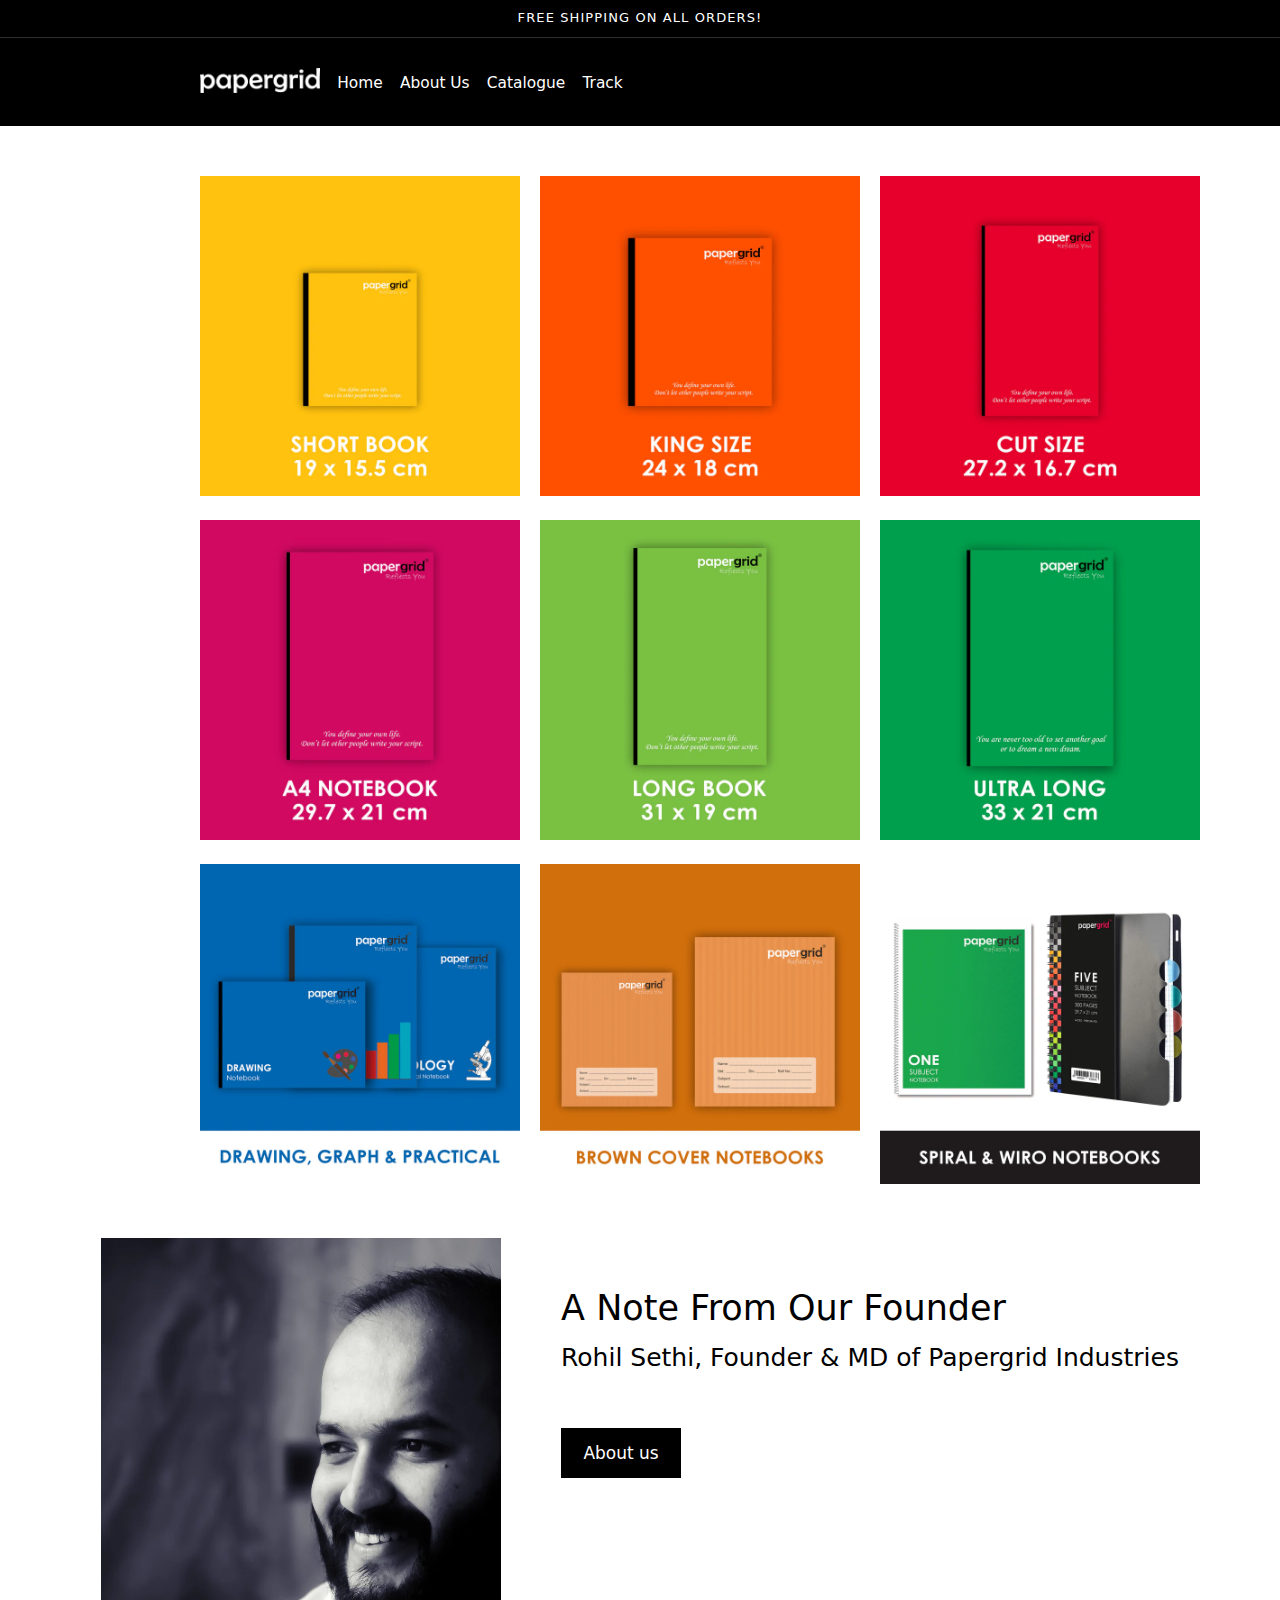
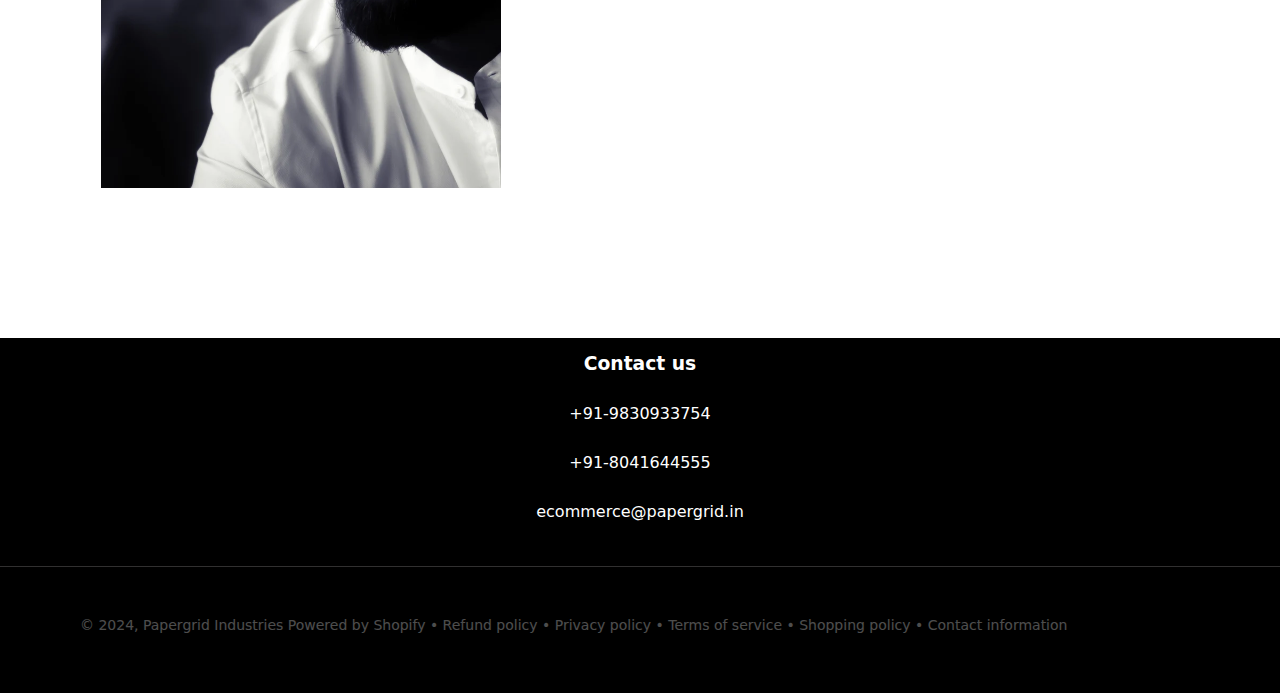
<file: papergrid/index.html>
<!DOCTYPE html>
<html lang="en">

<head>
    <meta charset="UTF-8">
    <meta name="viewport" content="width=device-width, initial-scale=1.0">
    <title>Papergrid Notebooks</title>
    <link rel="stylesheet" href="papergrid.css">
    <link rel="preconnect" href="https://fonts.googleapis.com">
    <link rel="preconnect" href="https://fonts.gstatic.com" crossorigin>
    <link
        href="https://fonts.googleapis.com/css2?family=Roboto:ital,wght@0,100;0,300;0,400;0,500;0,700;0,900;1,100;1,300;1,400;1,500;1,700;1,900&display=swap"
        rel="stylesheet">
    <link rel="stylesheet" href="https://cdnjs.cloudflare.com/ajax/libs/font-awesome/6.6.0/css/all.min.css"
        integrity="sha512-Kc323vGBEqzTmouAECnVceyQqyqdsSiqLQISBL29aUW4U/M7pSPA/gEUZQqv1cwx4OnYxTxve5UMg5GT6L4JJg=="
        crossorigin="anonymous" referrerpolicy="no-referrer" />
</head>

<body>
    <header>
        <div class="announcement-bar">
            <a href="#">FREE SHIPPING ON ALL ORDERS! </a>
            <i class="fa-solid fa-arrow-right"></i>
        </div>
        <div class="header-navbar">
            <div class="heading">
                <a><img src="papergridd.avif" alt="papergridimg" width="120px" height="25px"></a>
            </div>
            <div class="navigation">
                <div class="nav home">
                    <a href="#">Home</a>
                </div>
                <div class="nav abtus">
                    <a href="#">About Us</a>
                </div>
                <div class="nav catalogue">
                    <a href="#">Catalogue</a>
                </div>
                <div class="nav track">
                    <a href="#">Track</a>
                </div>
            </div>
            <div class="dumydiv"></div>
            <div class="icons">
                <div class="nav user-profile-icons">
                    <i class="fa-regular fa-user"></i>
                </div>
                <div class="nav user-profile-icons">
                    <i class="fa-solid fa-bag-shopping"></i>
                </div>
            </div>
        </div>
    </header>
    <main class="container">
        <div class="container-grid">
            <div class="books"><a href="#"><img src="book1.webp" height="320px" width="320px"></a></div>
            <div class="books"><a href="#"><img src="book2.webp" height="320px" width="320px"></a></div>
            <div class="books"><a href="#"><img src="book3.webp" height="320px" width="320px"></a></div>
            <div class="books"><a href="#"><img src="book4.webp" height="320px" width="320px"></a></div>
            <div class="books"><a href="#"><img src="book5.webp" height="320px" width="320px"></a></div>
            <div class="books"><a href="#"><img src="book6.webp" height="320px" width="320px"></a></div>
            <div class="books"><a href="#"><img src="book7.webp" height="320px" width="320px"></a></div>
            <div class="books"><a href="#"><img src="book8.webp" height="320px" width="320px"></a></div>
            <div class="books"><a href="#"><img src="book9.webp" height="320px" width="320px"></a></div>
        </div>
        <div class="founder">
            <div class="image"><img src="founder.webp" height="550px" width="400px"></div>
            <div class="text">
                <p class="phead">A Note From Our Founder</p>
                <p class="pdesc">Rohil Sethi, Founder & MD of Papergrid Industries</p>
                <button>About us</button>
            </div>

        </div>

    </main>
    <footer>
        <div class="first-section">
            <div class="ftr-elmnts">
                <h3><b>Contact us</b></h3>
            </div>
            <div class="ftr-elmnts"><a>+91-9830933754</a></div>
            <div class="ftr-elmnts"><a>+91-8041644555</a></div>
            <div class="ftr-elmnts"><a>ecommerce@papergrid.in</a></div>
            <div class="ftr-elmnts"><i class="fa-brands fa-instagram"></i></div>
        </div>
        <div class="second-section">
            <p>© 2024, Papergrid Industries Powered by Shopify &#x2022; Refund policy &#x2022; Privacy policy &#x2022;
                Terms of service &#x2022; Shopping policy &#x2022; Contact information</p>
        </div>
    </footer>


</body>

</html>
</file>
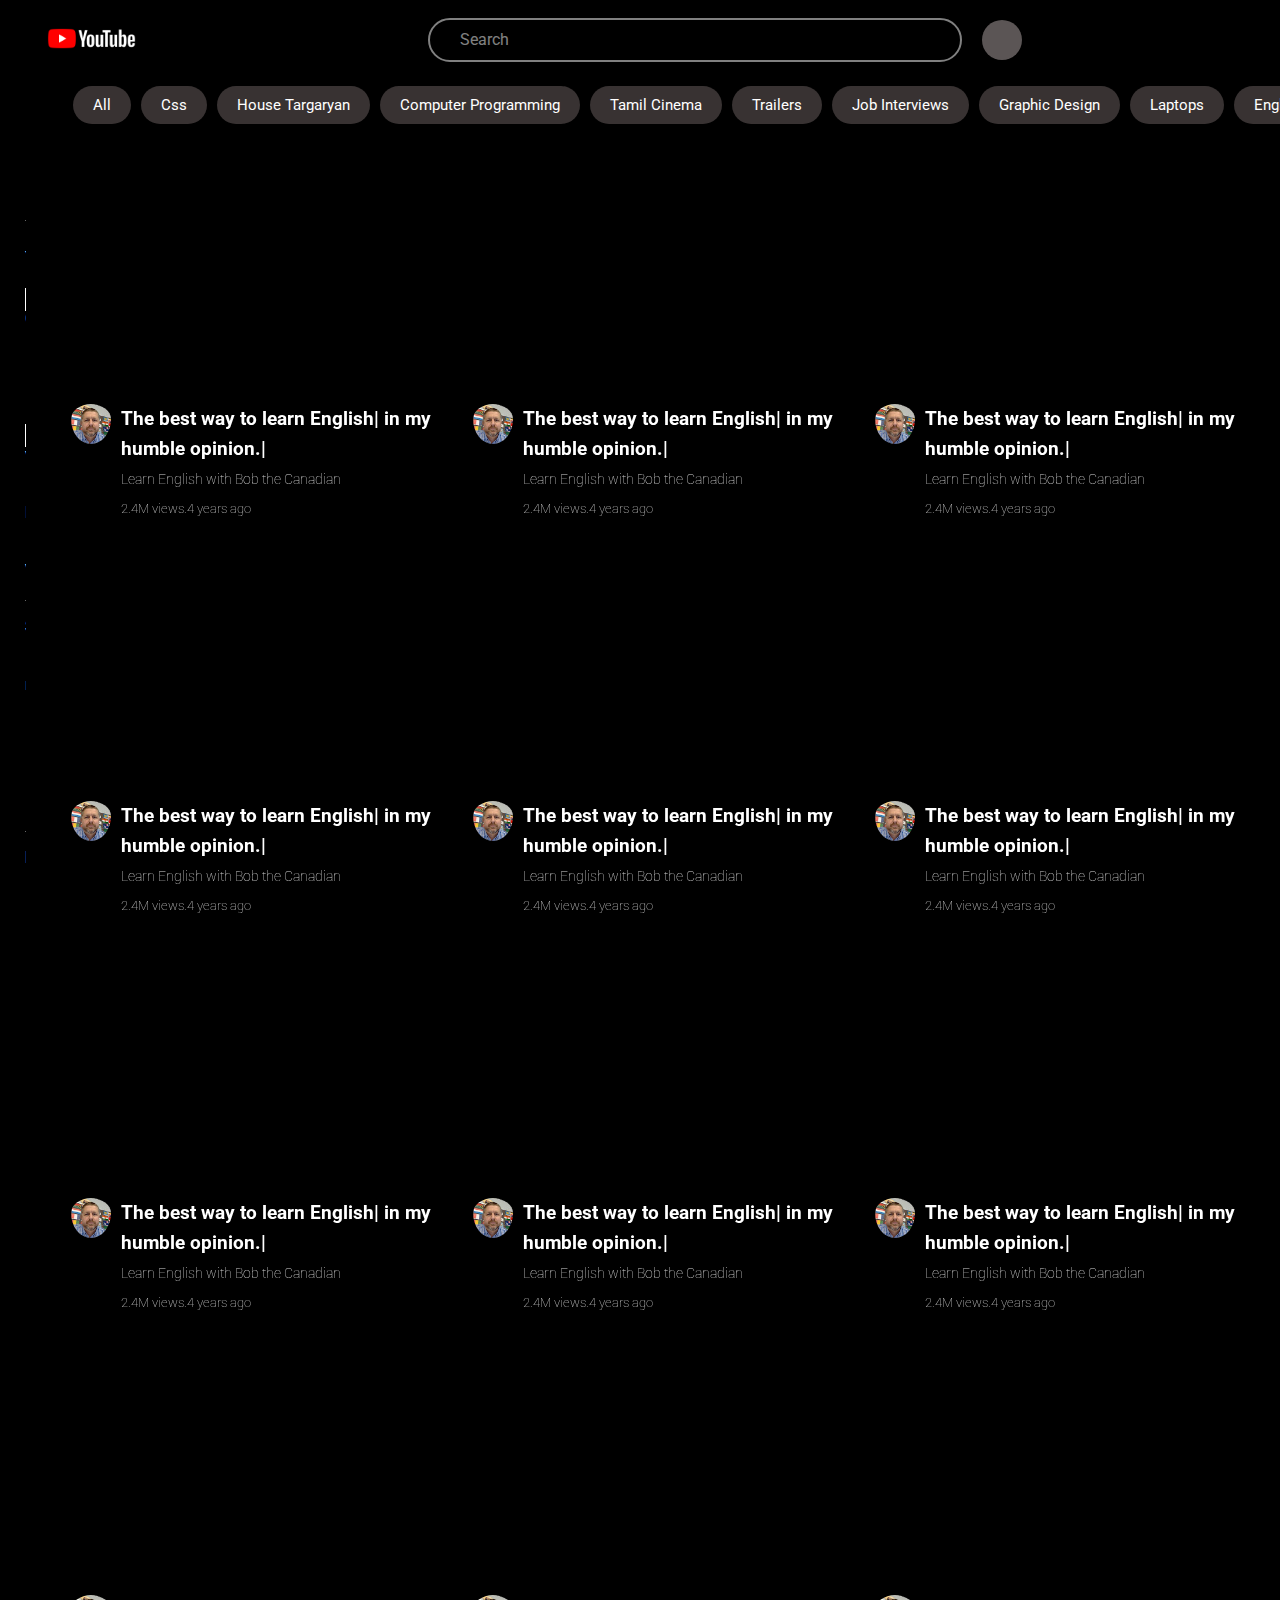
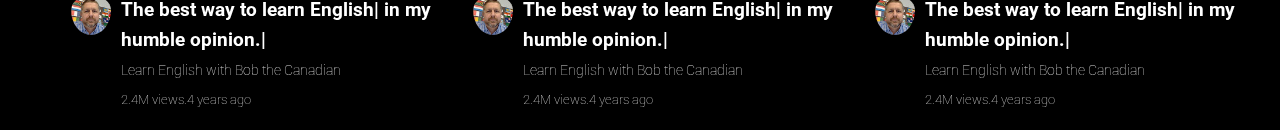
<file: YoutubeClone/index.html>
<!DOCTYPE html>
<html lang="en">

<head>
    <meta charset="UTF-8">
    <meta name="viewport" content="width=device-width, initial-scale=1.0">
    <title>YoutubeClone</title>
    <link href="https://fonts.googleapis.com/css2?family=Roboto:wght@400;500;700&display=swap" rel="stylesheet">
    <link rel="stylesheet" href="YoutubeClone.css">
    <link rel="stylesheet" href="https://cdnjs.cloudflare.com/ajax/libs/font-awesome/6.6.0/css/all.min.css"
        integrity="sha512-Kc323vGBEqzTmouAECnVceyQqyqdsSiqLQISBL29aUW4U/M7pSPA/gEUZQqv1cwx4OnYxTxve5UMg5GT6L4JJg=="
        crossorigin="anonymous" referrerpolicy="no-referrer" />
</head>

<body>
    <div class="header">
        <div class="nav">
            <div class="icon">
                <i class="fa-solid fa-bars"></i>
            </div>
            <div class="image">
                <img src="logo.png" alt="Ytlogo" height="75px">
            </div>
            <div class="search">
                <input type="text" placeholder="Search">
            </div>
            <div class="mic">
                <i class="fa-solid fa-microphone"></i>
            </div>
            <div class="create">
                <i class="fa-solid fa-video"></i>
            </div>
            <div class="bell">
                <i class="fa-solid fa-bell"></i>
            </div>
            <div class="profile">
                <i class="fa-solid fa-user"></i>
            </div>
        </div>
    </div>
    <main>
        <div class="main">
            <div class="slidebar">
                <div class="home">
                    <i class="fa-solid fa-house"></i>
                    <a href="#">Home</a>
                </div>
                <div class="shorts">
                    <i class="fa-solid fa-music"></i>
                    <a href="#">Shorts</a>
                </div>
                <div class="subscription">
                    <i class="fa-brands fa-youtube"></i>
                    <a href="#">subscription</a>
                </div>
                <div class="line"></div>
                <div class="you">
                    <a href="#">You</a>
                    <i class="fa-solid fa-chevron-right"></i>
                </div>
                <div class="your-channel">
                    <i class="fa-solid fa-user"></i>
                    <a href="#">Your Channnel</a>
                </div>
                <div class="history">
                    <i class="fa-solid fa-clock-rotate-left"></i>
                    <a href="#">History</a>
                </div>
                <div class="playlists">
                    <i class="fa-solid fa-list"></i>
                    <a href="#">Playlists</a>
                </div>
                <div class="yourvedios">
                    <i class="fa-solid fa-play"></i>
                    <a href="#">Your vedio</a>
                </div>
                <div class="watchlater">
                    <i class="fa-regular fa-clock"></i>
                    <a href="#">Watch later</a>
                </div>
                <div class="likedvedios">
                    <i class="fa-solid fa-thumbs-up"></i>
                    <a href="#">Liked Vedios</a>
                </div>
                <div class="line"></div>
                <div class="head-subscription">
                    <h5>Subscriptions</h5>
                </div>
                <div class="subscribed">
                    <i class="fa-solid fa-user"></i>
                    <a href="#">Times now</a>
                </div>
                <div class="subscribed">
                    <i class="fa-solid fa-user"></i>
                    <a href="#">NASA</a>
                </div>
                <div class="subscribed">
                    <i class="fa-solid fa-user"></i>
                    <a href="#">Max</a>
                </div>
                <div class="subscribed">
                    <i class="fa-solid fa-user"></i>
                    <a href="#">Simplilearn</a>
                </div>
                <div class="line"></div>
                <div class="explore">
                    <h5>Explore</h5>
                </div>
                <div class="trending">
                    <i class="fa-solid fa-fire"></i>
                    <a href="#">Trending</a>
                </div>
                <div class="shopping">
                    <i class="fa-solid fa-bag-shopping"></i>
                    <a href="#">Shopping</a>
                </div>
                <div class="music">
                    <i class="fa-solid fa-music"></i>
                    <a href="#">Music</a>
                </div>
                <div class="films">
                    <i class="fa-solid fa-clapperboard"></i>
                    <a href="#">Films</a>
                </div>
                <div class="live">
                    <i class="fa-solid fa-tower-broadcast"></i>
                    <a href="#">Live</a>
                </div>
                <div class="gaming">
                    <i class="fa-solid fa-gamepad"></i>
                    <a href="#">Gaming</a>
                </div>
                <div class="news">
                    <i class="fa-solid fa-envelope-open-text"></i>
                    <a href="#">News</a>
                </div>
                <div class="sport">
                    <i class="fa-solid fa-trophy"></i>
                    <a href="#">Sports</a>
                </div>
                <div class="line"></div>
                <div class="setting">
                    <i class="fa-solid fa-gear"></i>
                    <a href="#">Settings</a>
                </div>
                <div class="setting">
                    <i class="fa-regular fa-flag"></i>
                    <a href="#">Report</a>
                </div>
                <div class="setting">
                    <i class="fa-regular fa-circle-question"></i>
                    <a href="#">Help</a>
                </div>
                <div class="setting">
                    <i class="fa-regular fa-message"></i>
                    <a href="#">send Feedback</a>
                </div>
                <div class="line"></div>
                <div class="desc">
                    <p>
                        About Press Copyright <br>Contact us Creator Advertise <br>Developers
                    </p>
                    <p>
                        Terms PrivacyPolicy & Safety <br>How YouTube works <br>Test new features
                    </p>
                    <p class="copyright"><small>© 2024 GOOGLE LLC</small></p>
                </div>
            </div>
            <div class="main-content">
                <div class="filters">
                    <button>All</button>
                    <button>css</button>
                    <button>House Targaryan</button>
                    <button>computer programming</button>
                    <button>Tamil cinema</button>
                    <button>Trailers</button>
                    <button>Job Interviews</button>
                    <button>Graphic Design</button>
                    <button>Laptops</button>
                    <button>English</button>
                    <button>Pyhton</button>
                    <button>Travel</button>
                </div>
                <div class="grid-container">
                    <div class="box">
                        <iframe width="445" height="250"
                            src="https://www.youtube.com/embed/WX4N10A-wSI?si=zZqnZdoUZqePI7Jy"
                            title="YouTube video player" frameborder="0"
                            allow="accelerometer; autoplay; clipboard-write; encrypted-media; gyroscope; picture-in-picture; web-share"
                            referrerpolicy="strict-origin-when-cross-origin" allowfullscreen></iframe>
                        <div class="descri">
                            <div class="profile-two">
                                <img src="profile-pec-1.jpg" width="40px" height="40px">
                            </div>
                            <div class="description">
                                <h3>The best way to learn English| in my humble opinion.|</h3>
                                <p class="channel-name">Learn English with Bob the Canadian</p>
                                <p class="views-time">2.4M views.4 years ago</p>
                            </div>
                        </div>
                    </div>
                    <div class="box">
                        <iframe width="445" height="250"
                            src="https://www.youtube.com/embed/WX4N10A-wSI?si=zZqnZdoUZqePI7Jy"
                            title="YouTube video player" frameborder="0"
                            allow="accelerometer; autoplay; clipboard-write; encrypted-media; gyroscope; picture-in-picture; web-share"
                            referrerpolicy="strict-origin-when-cross-origin" allowfullscreen></iframe>
                        <div class="descri">
                            <div class="profile-two">
                                <img src="profile-pec-1.jpg" width="40px" height="40px">
                            </div>
                            <div class="description">
                                <h3>The best way to learn English| in my humble opinion.|</h3>
                                <p class="channel-name">Learn English with Bob the Canadian</p>
                                <p class="views-time">2.4M views.4 years ago</p>
                            </div>
                        </div>
                    </div>
                    <div class="box">
                        <iframe width="445" height="250"
                            src="https://www.youtube.com/embed/WX4N10A-wSI?si=zZqnZdoUZqePI7Jy"
                            title="YouTube video player" frameborder="0"
                            allow="accelerometer; autoplay; clipboard-write; encrypted-media; gyroscope; picture-in-picture; web-share"
                            referrerpolicy="strict-origin-when-cross-origin" allowfullscreen></iframe>
                        <div class="descri">
                            <div class="profile-two">
                                <img src="profile-pec-1.jpg" width="40px" height="40px">
                            </div>
                            <div class="description">
                                <h3>The best way to learn English| in my humble opinion.|</h3>
                                <p class="channel-name">Learn English with Bob the Canadian</p>
                                <p class="views-time">2.4M views.4 years ago</p>
                            </div>
                        </div>
                    </div>
                    <div class="box">
                        <iframe width="445" height="250"
                            src="https://www.youtube.com/embed/WX4N10A-wSI?si=zZqnZdoUZqePI7Jy"
                            title="YouTube video player" frameborder="0"
                            allow="accelerometer; autoplay; clipboard-write; encrypted-media; gyroscope; picture-in-picture; web-share"
                            referrerpolicy="strict-origin-when-cross-origin" allowfullscreen></iframe>
                        <div class="descri">
                            <div class="profile-two">
                                <img src="profile-pec-1.jpg" width="40px" height="40px">
                            </div>
                            <div class="description">
                                <h3>The best way to learn English| in my humble opinion.|</h3>
                                <p class="channel-name">Learn English with Bob the Canadian</p>
                                <p class="views-time">2.4M views.4 years ago</p>
                            </div>
                        </div>
                    </div>
                    <div class="box">
                        <iframe width="445" height="250"
                            src="https://www.youtube.com/embed/WX4N10A-wSI?si=zZqnZdoUZqePI7Jy"
                            title="YouTube video player" frameborder="0"
                            allow="accelerometer; autoplay; clipboard-write; encrypted-media; gyroscope; picture-in-picture; web-share"
                            referrerpolicy="strict-origin-when-cross-origin" allowfullscreen></iframe>
                        <div class="descri">
                            <div class="profile-two">
                                <img src="profile-pec-1.jpg" width="40px" height="40px">
                            </div>
                            <div class="description">
                                <h3>The best way to learn English| in my humble opinion.|</h3>
                                <p class="channel-name">Learn English with Bob the Canadian</p>
                                <p class="views-time">2.4M views.4 years ago</p>
                            </div>
                        </div>
                    </div>
                    <div class="box">
                        <iframe width="445" height="250"
                            src="https://www.youtube.com/embed/WX4N10A-wSI?si=zZqnZdoUZqePI7Jy"
                            title="YouTube video player" frameborder="0"
                            allow="accelerometer; autoplay; clipboard-write; encrypted-media; gyroscope; picture-in-picture; web-share"
                            referrerpolicy="strict-origin-when-cross-origin" allowfullscreen></iframe>
                        <div class="descri">
                            <div class="profile-two">
                                <img src="profile-pec-1.jpg" width="40px" height="40px">
                            </div>
                            <div class="description">
                                <h3>The best way to learn English| in my humble opinion.|</h3>
                                <p class="channel-name">Learn English with Bob the Canadian</p>
                                <p class="views-time">2.4M views.4 years ago</p>
                            </div>
                        </div>
                    </div>
                    <div class="box"><iframe width="445" height="250"
                            src="https://www.youtube.com/embed/WX4N10A-wSI?si=zZqnZdoUZqePI7Jy"
                            title="YouTube video player" frameborder="0"
                            allow="accelerometer; autoplay; clipboard-write; encrypted-media; gyroscope; picture-in-picture; web-share"
                            referrerpolicy="strict-origin-when-cross-origin" allowfullscreen></iframe>
                        <div class="descri">
                            <div class="profile-two">
                                <img src="profile-pec-1.jpg" width="40px" height="40px">
                            </div>
                            <div class="description">
                                <h3>The best way to learn English| in my humble opinion.|</h3>
                                <p class="channel-name">Learn English with Bob the Canadian</p>
                                <p class="views-time">2.4M views.4 years ago</p>
                            </div>
                        </div>
                    </div>
                    <div class="box"><iframe width="445" height="250"
                            src="https://www.youtube.com/embed/WX4N10A-wSI?si=zZqnZdoUZqePI7Jy"
                            title="YouTube video player" frameborder="0"
                            allow="accelerometer; autoplay; clipboard-write; encrypted-media; gyroscope; picture-in-picture; web-share"
                            referrerpolicy="strict-origin-when-cross-origin" allowfullscreen></iframe>
                        <div class="descri">
                            <div class="profile-two">
                                <img src="profile-pec-1.jpg" width="40px" height="40px">
                            </div>
                            <div class="description">
                                <h3>The best way to learn English| in my humble opinion.|</h3>
                                <p class="channel-name">Learn English with Bob the Canadian</p>
                                <p class="views-time">2.4M views.4 years ago</p>
                            </div>
                        </div>
                    </div>
                    <div class="box"><iframe width="445" height="250"
                            src="https://www.youtube.com/embed/WX4N10A-wSI?si=zZqnZdoUZqePI7Jy"
                            title="YouTube video player" frameborder="0"
                            allow="accelerometer; autoplay; clipboard-write; encrypted-media; gyroscope; picture-in-picture; web-share"
                            referrerpolicy="strict-origin-when-cross-origin" allowfullscreen></iframe>
                        <div class="descri">
                            <div class="profile-two">
                                <img src="profile-pec-1.jpg" width="40px" height="40px">
                            </div>
                            <div class="description">
                                <h3>The best way to learn English| in my humble opinion.|</h3>
                                <p class="channel-name">Learn English with Bob the Canadian</p>
                                <p class="views-time">2.4M views.4 years ago</p>
                            </div>
                        </div>
                    </div>
                    <div class="box"><iframe width="445" height="250"
                            src="https://www.youtube.com/embed/WX4N10A-wSI?si=zZqnZdoUZqePI7Jy"
                            title="YouTube video player" frameborder="0"
                            allow="accelerometer; autoplay; clipboard-write; encrypted-media; gyroscope; picture-in-picture; web-share"
                            referrerpolicy="strict-origin-when-cross-origin" allowfullscreen></iframe>
                        <div class="descri">
                            <div class="profile-two">
                                <img src="profile-pec-1.jpg" width="40px" height="40px">
                            </div>
                            <div class="description">
                                <h3>The best way to learn English| in my humble opinion.|</h3>
                                <p class="channel-name">Learn English with Bob the Canadian</p>
                                <p class="views-time">2.4M views.4 years ago</p>
                            </div>
                        </div>
                    </div>
                    <div class="box"><iframe width="445" height="250"
                            src="https://www.youtube.com/embed/WX4N10A-wSI?si=zZqnZdoUZqePI7Jy"
                            title="YouTube video player" frameborder="0"
                            allow="accelerometer; autoplay; clipboard-write; encrypted-media; gyroscope; picture-in-picture; web-share"
                            referrerpolicy="strict-origin-when-cross-origin" allowfullscreen></iframe>
                        <div class="descri">
                            <div class="profile-two">
                                <img src="profile-pec-1.jpg" width="40px" height="40px">
                            </div>
                            <div class="description">
                                <h3>The best way to learn English| in my humble opinion.|</h3>
                                <p class="channel-name">Learn English with Bob the Canadian</p>
                                <p class="views-time">2.4M views.4 years ago</p>
                            </div>
                        </div>
                    </div>
                    <div class="box"><iframe width="445" height="250"
                            src="https://www.youtube.com/embed/WX4N10A-wSI?si=zZqnZdoUZqePI7Jy"
                            title="YouTube video player" frameborder="0"
                            allow="accelerometer; autoplay; clipboard-write; encrypted-media; gyroscope; picture-in-picture; web-share"
                            referrerpolicy="strict-origin-when-cross-origin" allowfullscreen></iframe>
                        <div class="descri">
                            <div class="profile-two">
                                <img src="profile-pec-1.jpg" width="40px" height="40px">
                            </div>
                            <div class="description">
                                <h3>The best way to learn English| in my humble opinion.|</h3>
                                <p class="channel-name">Learn English with Bob the Canadian</p>
                                <p class="views-time">2.4M views.4 years ago</p>
                            </div>
                        </div>
                    </div>
                </div>
            </div>

        </div>
    </main>


</body>

</html>
</file>
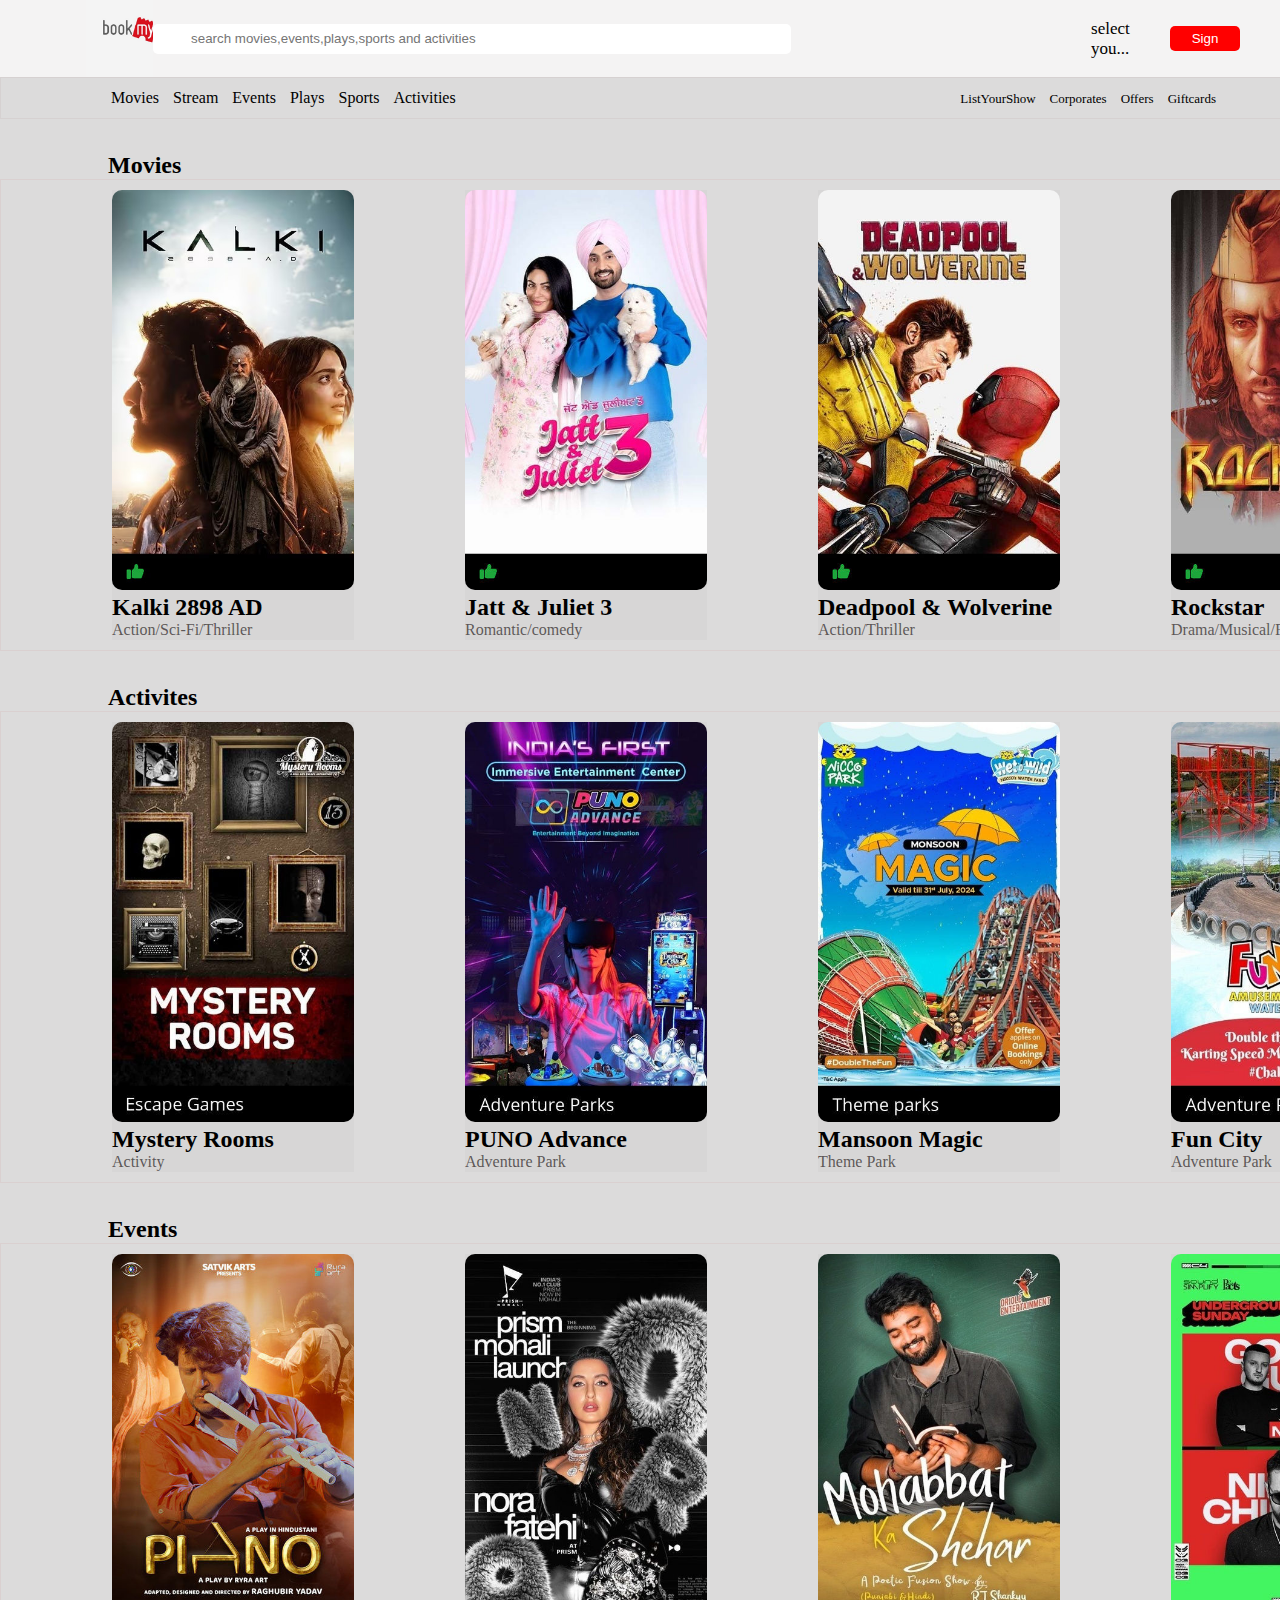
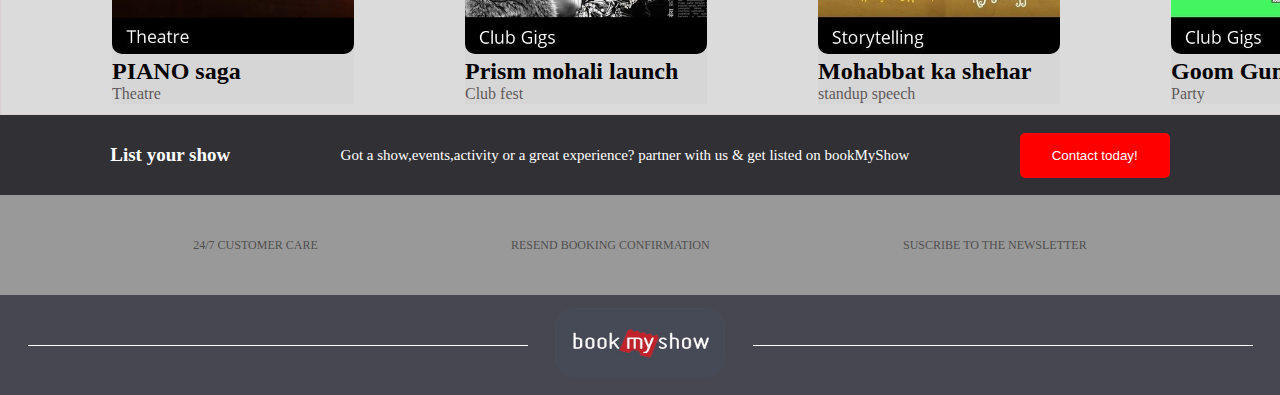
<file: BookMyShow/BookMyShow.html>
<!DOCTYPE html>
<html lang="en">
<head>
    <meta charset="UTF-8">
    <meta name="viewport" content="width=device-width, initial-scale=1.0">
    <title>BookMyShow</title>
    <link rel="stylesheet" href="BookMyShow.css">
    <link rel="stylesheet" href="https://cdnjs.cloudflare.com/ajax/libs/font-awesome/6.6.0/css/all.min.css" integrity="sha512-Kc323vGBEqzTmouAECnVceyQqyqdsSiqLQISBL29aUW4U/M7pSPA/gEUZQqv1cwx4OnYxTxve5UMg5GT6L4JJg==" crossorigin="anonymous" referrerpolicy="no-referrer" />
</head>
<body>
    <header>
        <div class="header">
            <div class="bkmysho-logo"></div>
            <div class="input-box">
            <i class="fa-solid fa-magnifying-glass"></i>
            <input class="search-bar" type="text" placeholder="search movies,events,plays,sports and activities">
            </div>
            <div class="location">
                <p>select you...</p>
            </div>
            <div class="sign-btn">
                <button>Sign</button>
            </div>
            <div class="menu-icon">
                <i class="fa-solid fa-bars"></i>
            </div>
        </div>
    </header>
    <main>
        <div class="main-panel">
            <div class="panel-one">
                <a>Movies</a>
                <a>Stream</a>
                <a>Events</a>
                <a>Plays</a>
                <a>Sports</a>
                <a>Activities</a>
            </div>
            <div class="panel-two">
                <a>ListYourShow</a>
                <a>Corporates</a>
                <a>Offers</a>
                <a>Giftcards</a>
            </div>
        </div>
        <div class="movies">
            <h2>Movies</h2>
            <p>see all ></p>
        </div>
        <div class="box">
            <div class="inner-box1">
                <div class="img-box">
                    <img src="kalki.jpg">
                </div>
                <div class="msg1">
                    <h2>Kalki 2898 AD</h2>
                    <p>Action/Sci-Fi/Thriller</p>
                </div>
            </div>
            <div class="inner-box1">
                <div class="img-box">
                    <img src="jat.jpg">
                </div>
                <div class="msg1">
                    <h2>Jatt & Juliet 3</h2>
                    <p>Romantic/comedy</p>
                </div>
            </div>
            <div class="inner-box1">
                <div class="img-box">
                    <img src="deadpool.jpg">
                </div>
                <div class="msg1">
                    <h2>Deadpool & Wolverine</h2>
                    <p>Action/Thriller</p>
                </div>
            </div>
            <div class="inner-box1">
                <div class="img-box">
                    <img src="rock..jpg">
    
                </div>
                <div class="msg1">
                    <h2>Rockstar</h2>
                    <p>Drama/Musical/Romantic</p>
                </div>
            </div>
    
        </div>
        <div class="movies">
            <h2>Activites</h2>
            <p>see all ></p>
        </div>
        <div class="box">
            <div class="inner-box1">
                <div class="img-box">
                    <img src="mystrey.jpg">
                </div>
                <div class="msg1">
                    <h2>Mystery Rooms</h2>
                    <p>Activity</p>
                </div>
            </div>
            <div class="inner-box1">
                <div class="img-box">
                    <img src="s.jpg">
                </div>
                <div class="msg1">
                    <h2>PUNO Advance</h2>
                    <p>Adventure Park</p>
                </div>
            </div>
            <div class="inner-box1">
                <div class="img-box">
                    <img src="magic.jpg">
                </div>
                <div class="msg1">
                    <h2>Mansoon Magic</h2>
                    <p>Theme Park</p>
                </div>
            </div>
            <div class="inner-box1">
                <div class="img-box">
                    <img src="f.jpg">
                </div>
                <div class="msg1">
                    <h2>Fun City</h2>
                    <p>Adventure Park</p>
                </div>
            </div>
    
        </div>
        <div class="movies">
            <h2>Events</h2>
            <p>see all ></p>
        </div>
        <div class="box">
            <div class="inner-box1">
                <div class="img-box">
                    <img src="p.jpg">
                </div>
                <div class="msg1">
                    <h2>PIANO saga</h2>
                    <p>Theatre</p>
                </div>
            </div>
            <div class="inner-box1">
                <div class="img-box">
                    <img src="x.jpg">
                </div>
                <div class="msg1">
                    <h2>Prism mohali launch</h2>
                    <p>Club fest</p>
                </div>
            </div>
            <div class="inner-box1">
                <div class="img-box">
                    <img src="m.jpg">
                </div>
                <div class="msg1">
                    <h2>Mohabbat ka shehar</h2>
                    <p>standup speech</p>
                </div>
            </div>
            <div class="inner-box1">
                <div class="img-box">
                    <img src="o.jpg">
                </div>
                <div class="msg1">
                    <h2>Goom Gum</h2>
                    <p>Party</p>
                </div>
            </div>
    
        </div>
    </main>
    <footer>
        <div class="footer1">
            <div class="msg2">
                <p>List your show</p>
            </div>
            <div class="msg3">
                <p>Got a show,events,activity or a great experience? partner with us & get listed on bookMyShow</p>
            </div>
            <div class="last-button">
                <button>Contact today!</button>
            </div>
        </div>
        <div class="footer2">
            <div class="symbol">
                <i class="fa-solid fa-user"></i>
                <p> 24/7 CUSTOMER CARE</p>
            </div>
            <div class="symbol">
                <i class="fa-solid fa-ticket"></i>
                <p>RESEND BOOKING CONFIRMATION</p>
            </div>
            <div class="symbol">
                <i class="fa-solid fa-envelope"></i>
                <p>SUSCRIBE TO THE NEWSLETTER</p>
            </div>
        </div>
        <div class="footer3">
            <div class="arrow1"></div>
            <div class="final-logo">
                <img src="bklogo2.jpeg">
            </div>
            <div class="arrow2"></div>
    
        </div>
    </footer>
    
</body>
</html>
</file>
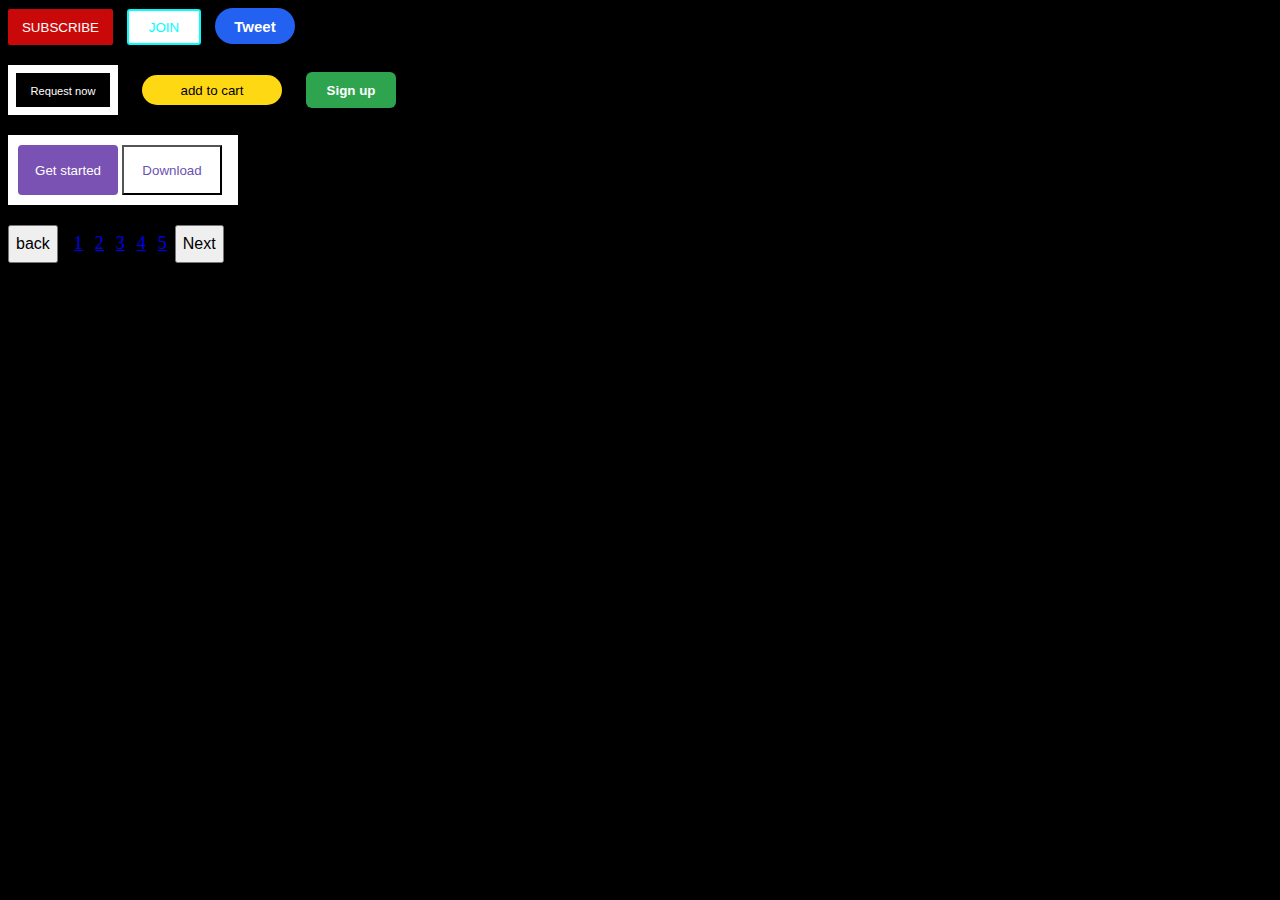
<file: hai/buttons.html>
<!DOCTYPE html>
<html lang="en">
<head>
    <meta charset="UTF-8">
    <meta name="viewport" content="width=device-width, initial-scale=1.0">
    <title>Document</title>
    <style>
        body{
            background-color: black;
        }
        
        .subscribe-button{
            background-color: rgb(201, 9, 9);
            color: white;
            border: none;
            height: 36px;
            width: 105px;
            border-radius: 2px;
            cursor: pointer;
            margin-right: 10px; 
            transition: opacity 0.15s;
        }
        .subscribe-button:hover{
            opacity: 0.8;
        }
        .subscribe-button:active{
            opacity: 0.3;
        }
        .join-button{
            color: aqua;
            border: 2px solid aqua;
            background-color: #fff;
            height: 36px;
            width: 74px;
            border-radius: 3px;
            cursor: pointer;
            transition: background-color 1s,
            color 1s;
        }
        .join-button:hover{
            background-color: aqua;
            color: white;
        }
        .join-button:active{
            opacity: 0.8;
        }
        .tweet-button{
            color: white;
            background-color: hsla(222, 95%, 56%, 0.97);
            border-radius: 18px;
            height: 36px;
            width: 80px;
            border-style: solid;
            border: none;
            margin-left: 10px;
            font-weight: bold;
            font-size: 15px;
            cursor: pointer;
            transition: box-shadow 0.15s;
        }
        .tweet-button:hover{
            box-shadow: 2px 3px 6px white;

        }
        .uber-btn{
            color: white;
            background-color: black;
            border: 8px solid white;
            width: 110px;
            height: 50px;
            margin-top: 20px;
           cursor: pointer;
        
        }
        .amzn-btn{
            color: black;
            background-color: rgb(255,216,20);
            border:none;
            margin-left: 20px;
            width: 140px;
            height: 30px;
            border-radius: 15px;
            
         }
         .signup-btn{
            color: white;
            background-color: rgb(46, 164, 79);
            border: none;
            border-radius: 6px;
            margin-left: 20px;
            height: 36px;
            width: 90px;
            font-weight: bold;
            cursor: pointer;
         }
         .bootstrap-container{
            background-color: white;
            width: 220px;
            height: 60px;
            border: 1 solid black;
            margin-top: 20px;
            align-items: center;
            padding-top: 10px;
            padding-left: 10px;
            margin-bottom: 20px;
         }
         .getstart-btn{
            color: white;
            background-color: rgb(121, 82, 179);
            width: 100px;
            height: 50px;
            border: none;
            border-radius: 4px;
            cursor: pointer;

         }
         .dwnld-btn{
            color: rgb(108, 82, 179);
            background-color: white;
            border: 2 solid;
            width: 100px;
            height: 50px;
            transition: background-color 1s,
            color 1s;
         }
         .dwnld-btn:hover{
            color: white;
            background-color: rgb(108, 82, 179);

         }
        .back-btn{
            margin-right: 8px;
            padding-top: 8px;
            padding-bottom: 8px;
            font-size: 16px;
        }
        .srch-rslt{
            margin-left: 4px;
            margin-right: 4px;
            font-size: 18px;
        }
        .Next-btn{
            margin-right: 8px;
            padding-top: 8px;
            padding-bottom: 8px;
            font-size: 16px;

        }
    </style>
</head>
<body>
    <button class="subscribe-button">
        SUBSCRIBE
    </button>
    <button class="join-button">JOIN</button>
    <button class="tweet-button">Tweet</button>
    <br>
    <button class="uber-btn"><small>Request now</small></button>
    <button class="amzn-btn">add to cart</button>
    <button class="signup-btn">Sign up</button>
    <div class="bootstrap-container">
        <button class="getstart-btn">Get started</button>
        <button class="dwnld-btn">Download</button>
    </div>


    <div class="pagination">
        <button class="back-btn">
            back
        </button>
        <a class="srch-rslt" href="#">1</a>
        <a class="srch-rslt" href="#">2</a>
        <a class="srch-rslt" href="#">3</a>
        <a class="srch-rslt" href="#">4</a>
        <a class="srch-rslt" href="#">5</a>

        <button class="Next-btn">
            Next
        </button>
        

    </div>
    
</body>
</html>
</file>
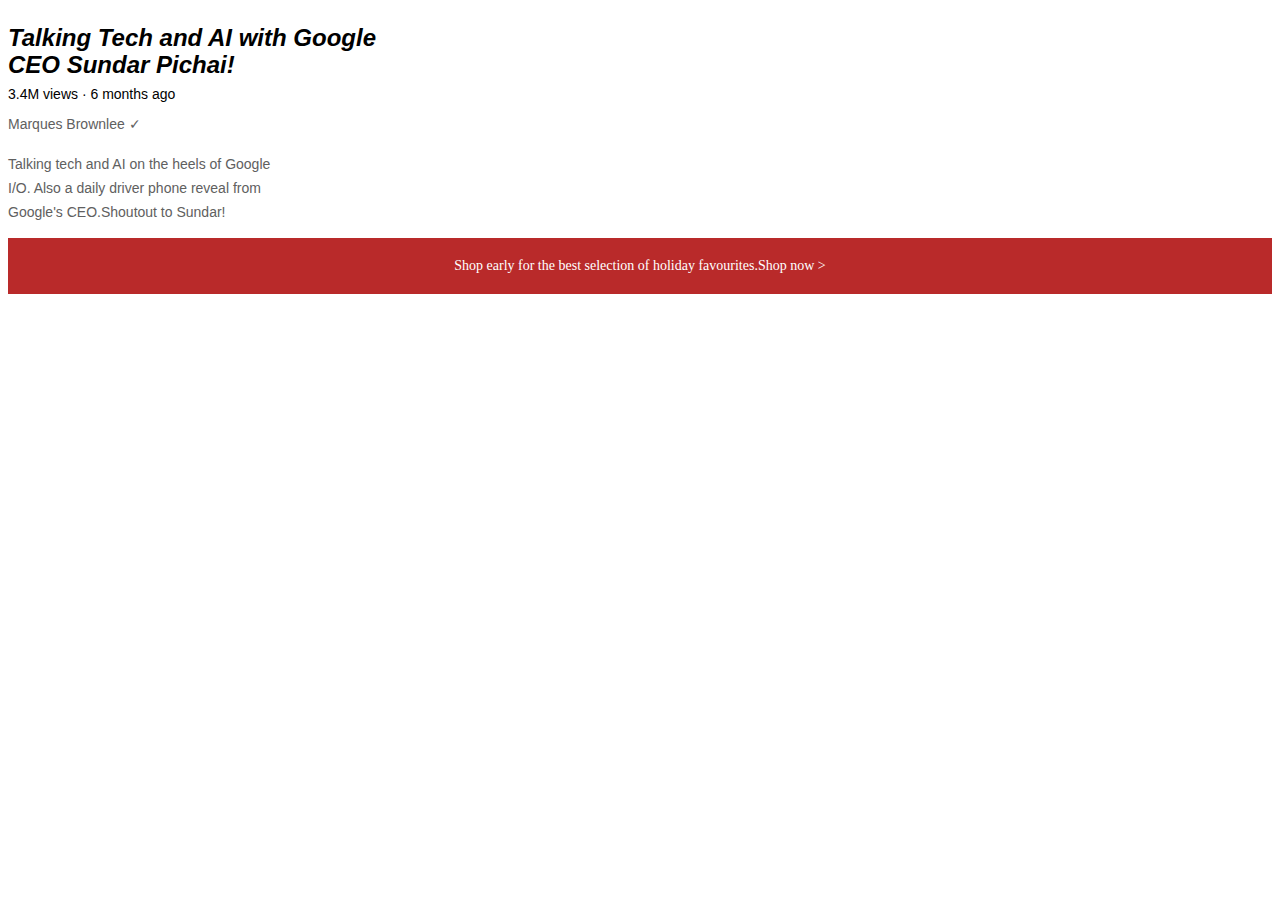
<file: hai/text.html>
<!DOCTYPE html>
<html lang="en">
<head>
    <meta charset="UTF-8">
    <meta name="viewport" content="width=device-width, initial-scale=1.0">
    <title>Document</title>
    <link rel="stylesheet" href="text.css"> 
</head>
<body>
    <p class="vedio-title">Talking Tech and AI with Google CEO Sundar Pichai!</p>
    <p class="vedio-stats">3.4M views &#183 6 months ago</p>
    <p class="vedio-author">Marques Brownlee &#10003</p>
    <p class="vedo-descr">Talking tech and AI on the heels of Google I/O. Also a daily driver phone reveal from Google's CEO.Shoutout to Sundar!</p>
    <p class="apple-text">Shop early for the best selection of holiday favourites.<span class="span-example">Shop now &#62;</span>  </p>
</body>
</html>
</file>
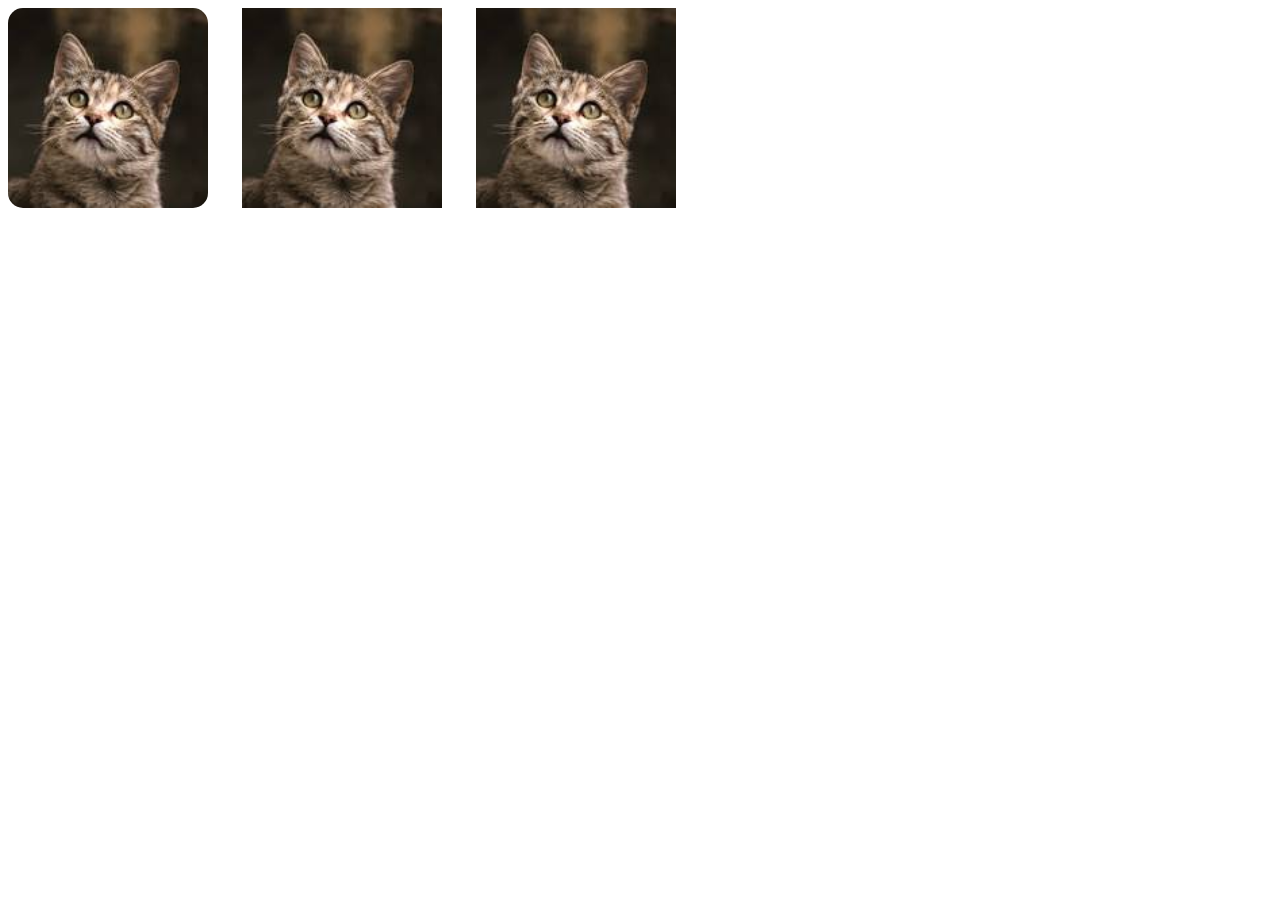
<file: hai/youtube.html>
<!DOCTYPE html>
<html lang="en">
<head>
    <meta charset="UTF-8">
    <meta name="viewport" content="width=device-width, initial-scale=1.0">
    <title>Youtube</title>
    <style>
        .img-cat{
            width: 200px;
            border-radius: 15px;
        }
        .img-cat2{
            width: 200px;
            height: 200px;
            object-fit: cover;
            object-position: center;
            margin-left: 30px;
        }
        .img-cat3{
            width: 200px;
            height: 200px;
            object-fit: cover;
            object-position: center;
            margin-left: 30px;
            border-radius: ;
        }

    </style>
</head>
<body>
    <img class="img-cat" src="images/download.jpg" alt="cat">
    <img class="img-cat2" src="images/download.jpg" alt="cat">
    <img class="img-cat3" src="images/download.jpg" alt="cat">

</body>

</html>
</file>
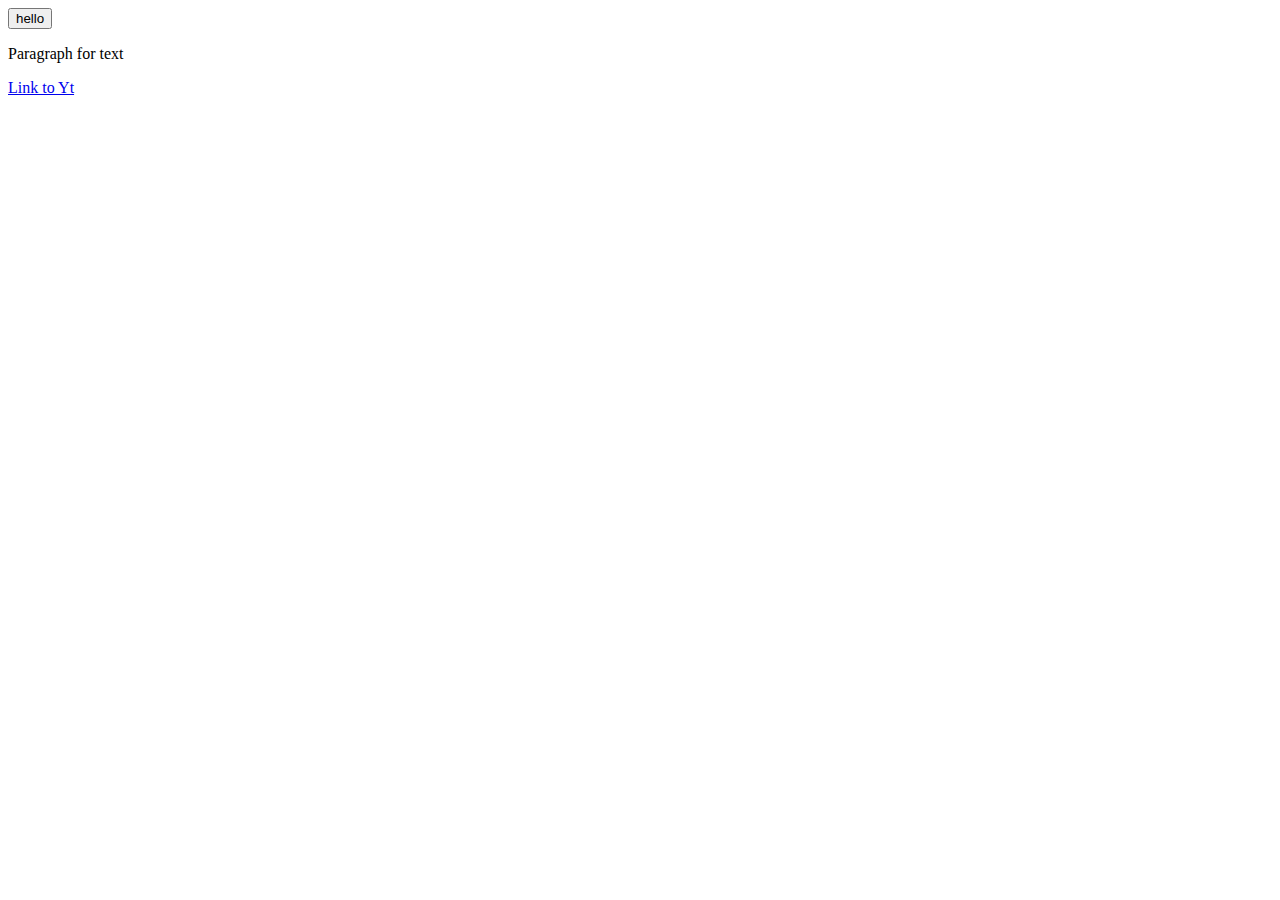
<file: Practise/hello.html>
<!DOCTYPE html>
<html lang="en">
<head>
    <meta charset="UTF-8">
    <meta name="viewport" content="width=device-width, initial-scale=1.0">
    <title>Document</title>
</head>
<body>
    <button>hello</button>
    <p>Paragraph for text</p>
    <a href="https://www.youtube.com/watch?v=G3e-cpL7ofc&t=370s">Link to Yt</a>
</body>
</html>
</file>
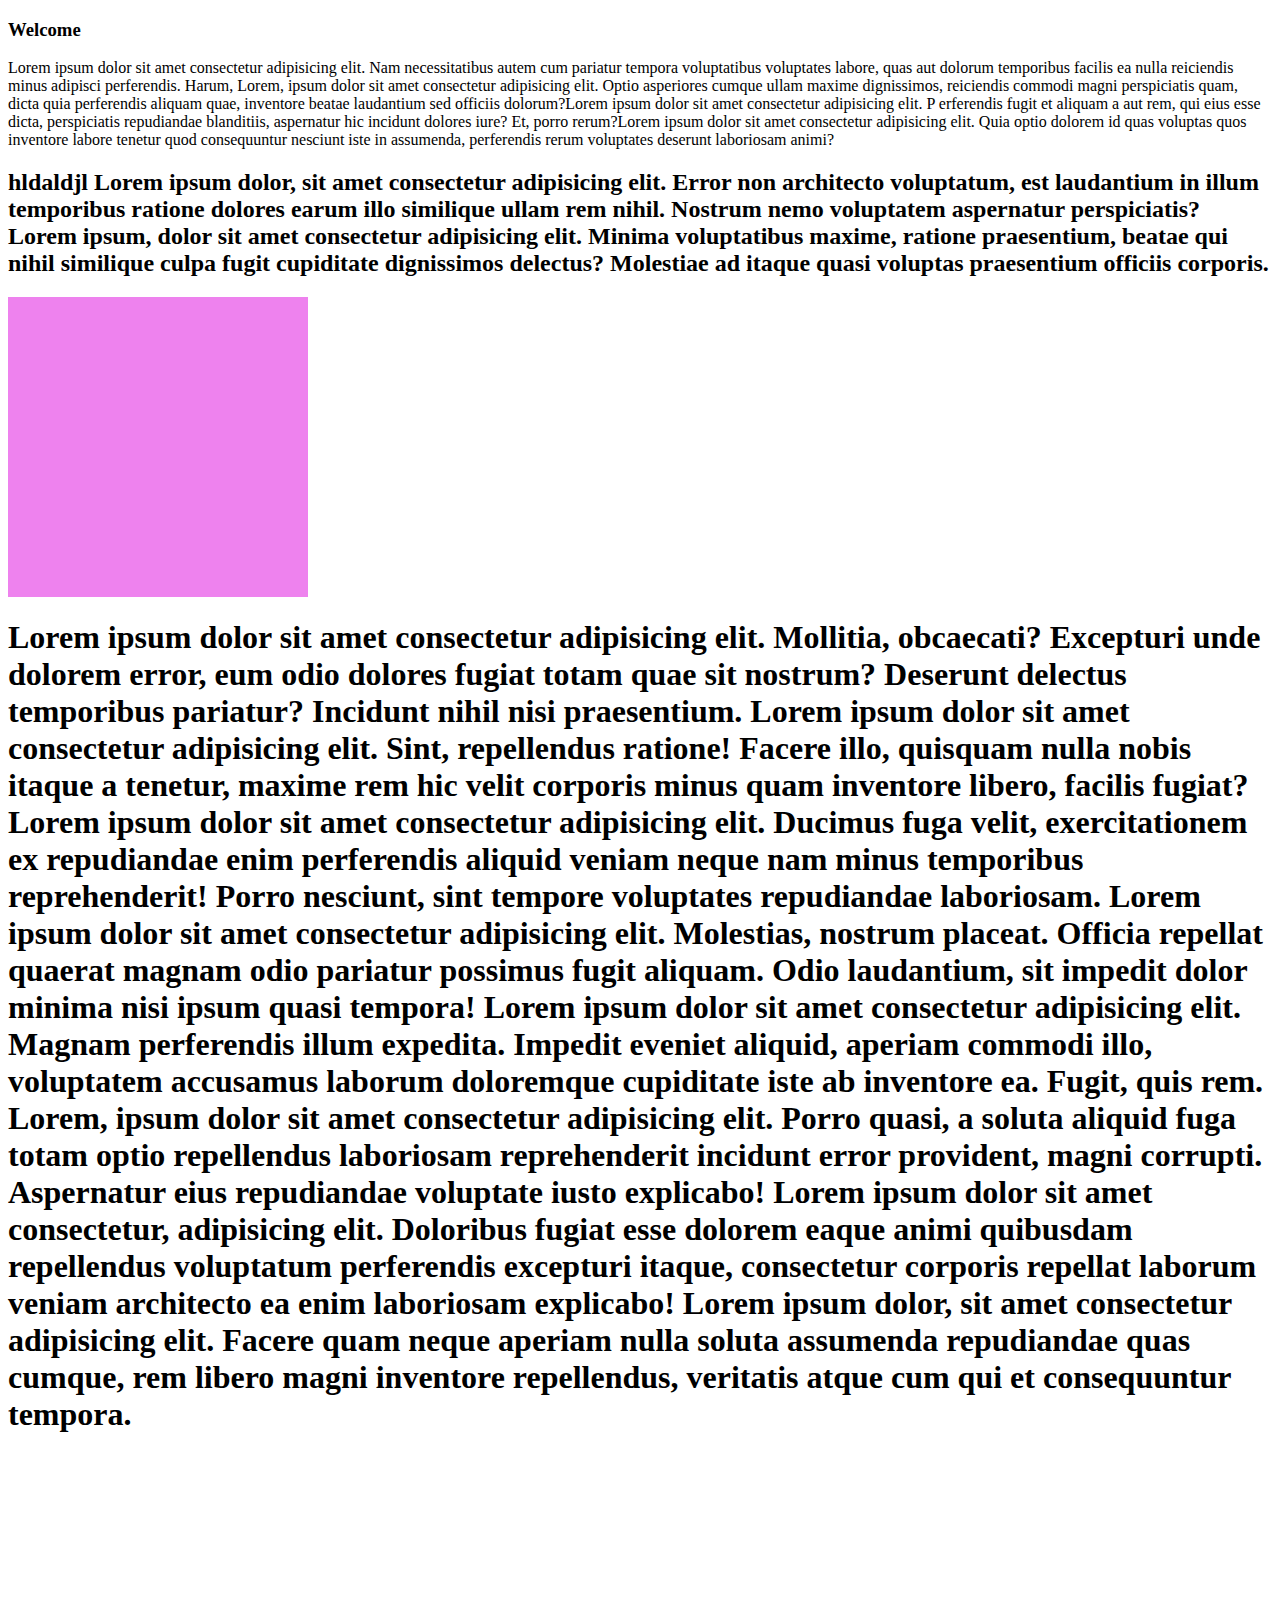
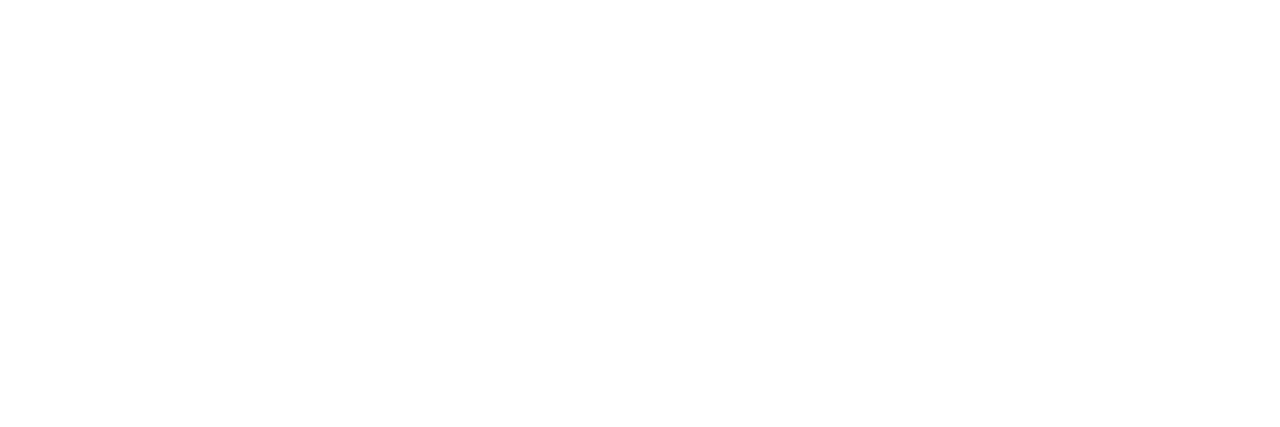
<file: Practise/postion.html>
<!DOCTYPE html>
<html lang="en">
<head>
    <meta charset="UTF-8">
    <meta name="viewport" content="width=device-width, initial-scale=1.0">
    <title>Document</title>
    <style>
        .position-practise{
            position: static;
            top: 0;
            width: 300px;
            height: 300px;
            background-color:violet ;
        }
    </style>
</head>
<body style="height: 2000px;">
    
    <h3>Welcome</h3>
    <p>Lorem ipsum dolor sit amet consectetur adipisicing elit. Nam necessitatibus autem cum pariatur tempora voluptatibus voluptates labore, quas aut dolorum temporibus facilis ea nulla reiciendis minus adipisci perferendis. Harum, Lorem, ipsum dolor sit amet consectetur adipisicing elit. Optio asperiores cumque ullam maxime dignissimos, reiciendis commodi magni perspiciatis quam, dicta quia perferendis aliquam quae, inventore beatae laudantium sed officiis dolorum?Lorem ipsum dolor sit amet consectetur adipisicing elit. P
        erferendis fugit et aliquam a aut rem, qui eius esse dicta, perspiciatis repudiandae blanditiis, aspernatur hic incidunt dolores iure? Et, porro rerum?Lorem ipsum dolor sit amet consectetur adipisicing elit. Quia optio dolorem id quas voluptas quos inventore labore tenetur quod consequuntur nesciunt iste in assumenda, perferendis rerum voluptates deserunt laboriosam animi?</p>

    <h2>hldaldjl Lorem ipsum dolor, sit amet consectetur adipisicing elit. Error non architecto voluptatum, est laudantium in illum temporibus ratione dolores earum illo similique ullam rem nihil. Nostrum nemo voluptatem aspernatur perspiciatis? Lorem ipsum, dolor sit amet consectetur adipisicing elit. Minima voluptatibus maxime, ratione praesentium, beatae qui nihil similique culpa fugit cupiditate dignissimos delectus? Molestiae ad itaque quasi voluptas praesentium officiis corporis.</h2>
    <div class="position-practise">   
    </div>
    <h1>Lorem ipsum dolor sit amet consectetur adipisicing elit. Mollitia, obcaecati? Excepturi unde dolorem error, eum odio dolores fugiat totam quae sit nostrum? Deserunt delectus temporibus pariatur? Incidunt nihil nisi praesentium. Lorem ipsum dolor sit amet consectetur adipisicing elit. Sint, repellendus ratione! Facere illo, quisquam nulla nobis itaque a tenetur, maxime rem hic velit corporis minus quam inventore libero, facilis fugiat? Lorem ipsum dolor sit amet consectetur adipisicing elit. Ducimus fuga velit, exercitationem ex repudiandae enim perferendis aliquid veniam neque nam minus temporibus reprehenderit! Porro nesciunt, sint tempore voluptates repudiandae laboriosam. Lorem ipsum dolor sit amet consectetur adipisicing elit. Molestias, nostrum placeat. Officia repellat quaerat magnam odio pariatur possimus fugit aliquam. Odio laudantium, sit impedit dolor minima nisi ipsum quasi tempora! Lorem ipsum dolor sit amet consectetur adipisicing elit. Magnam perferendis illum expedita. Impedit eveniet aliquid, aperiam commodi illo, voluptatem accusamus laborum doloremque cupiditate iste ab inventore ea. Fugit, quis rem. Lorem, ipsum dolor sit amet consectetur adipisicing elit. Porro quasi, a soluta aliquid fuga totam optio repellendus laboriosam reprehenderit incidunt error provident, magni corrupti. Aspernatur eius repudiandae voluptate iusto explicabo! Lorem ipsum dolor sit amet consectetur, adipisicing elit. Doloribus fugiat esse dolorem eaque animi quibusdam repellendus voluptatum perferendis excepturi itaque, consectetur corporis repellat laborum veniam architecto ea enim laboriosam explicabo! Lorem ipsum dolor, sit amet consectetur adipisicing elit. Facere quam neque aperiam nulla soluta assumenda repudiandae quas cumque, rem libero magni inventore repellendus, veritatis atque cum qui et consequuntur tempora.</h1>
</body>
</html>
</file>
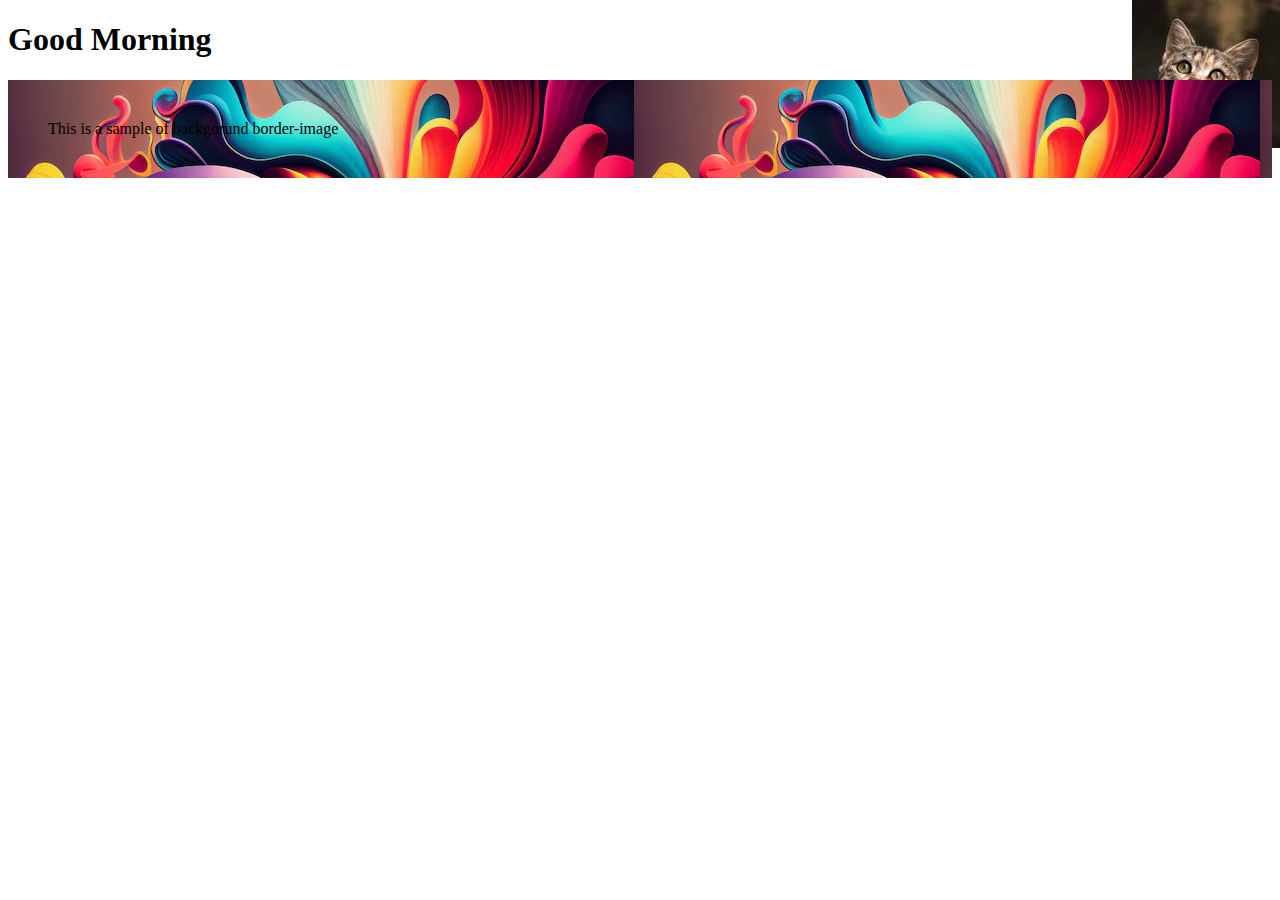
<file: hai/images/bgimage.html>
<!DOCTYPE html>
<html lang="en">
<head>
    <meta charset="UTF-8">
    <meta name="viewport" content="width=device-width, initial-scale=1.0">
    <title>Document</title>
    <style>
        body{
            background-image: url("download.jpg");
            background-repeat: no-repeat;
            background-position: right top;
        }
        p{
            background-image: url("multiclr.avif");
            padding: 40px;
        }
    </style>
</head>
<body>
    <h1>
        Good Morning
    </h1>
    <p>This is a sample of backgorund border-image</p>
    
</body>
</html>
</file>
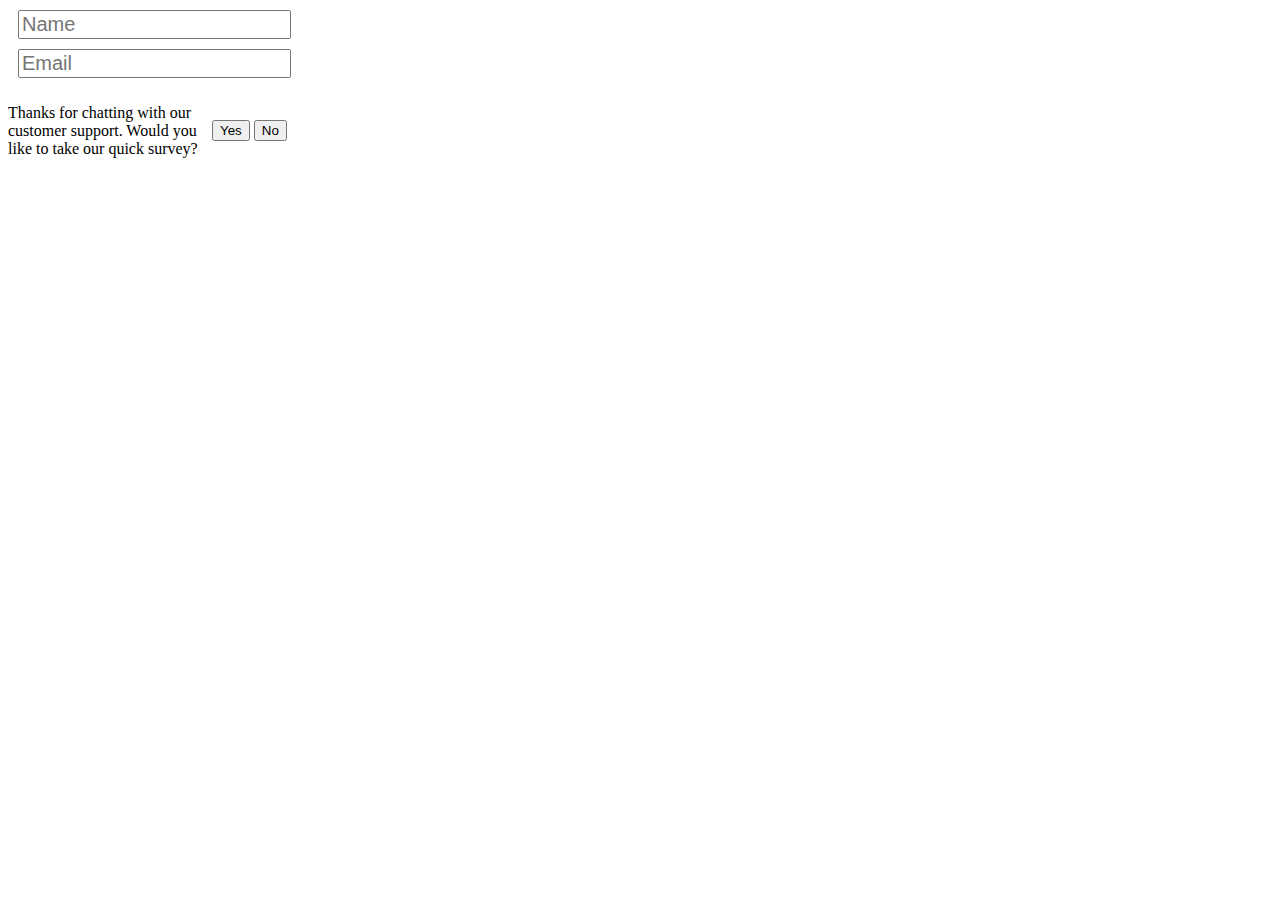
<file: hai/images/displayblock.html>
<!DOCTYPE html>
<html lang="en">
<head>
    <meta charset="UTF-8">
    <meta name="viewport" content="width=device-width, initial-scale=1.0">
    <title>Document</title>
    <style>
        .inp-name,.inp-email{
            font-size: 20px;
            display: block;
            margin: 10px;
        }
        .para{
            width: 200px;
            display: inline-block;
            vertical-align: middle;
        
    </style>
</head>
<body>
    <input class="inp-name" type="text" placeholder="Name">
    <input class= "inp-email" type="email" placeholder="Email">
    <p class="para">Thanks for chatting with our customer support. Would you like to take our quick survey?</p>
    <button class="btn">
        Yes
    </button>
    <button class="btn">
        No
    </button>
</body>
</html>
</file>
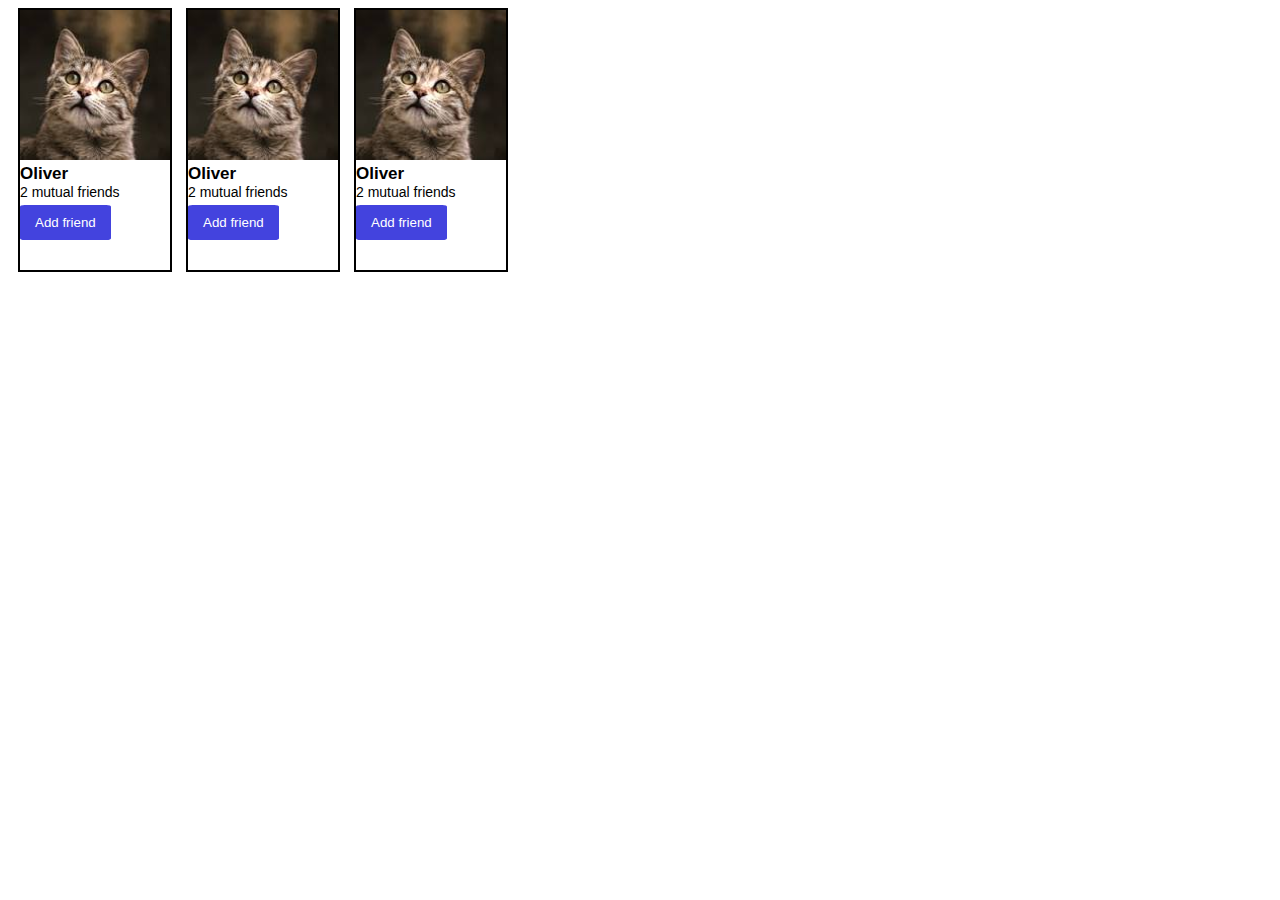
<file: hai/images/displayInlineblock.html>
<!DOCTYPE html>
<html lang="en">
<head>
    <meta charset="UTF-8">
    <meta name="viewport" content="width=device-width, initial-scale=1.0">
    <title>Document</title>
    <style>
        .main-container{
            background-color: white;
            height: 260px;
            width: 150px;
            border: 2px solid black;
            display: inline-block;
            margin-left: 10px;
        }
        
        .cat-in-div{
            height: 150px;
            width: 150px;
        }
        .head-para{
            font-size: 17px;
            font-weight: bold;
            margin-top: 0;
            margin-bottom: 0;
        }
        p{
            margin-top: 0;
            font-weight: lighter;
            font-family: Arial;
            font-size: 14px;
            margin-bottom: 0;
        }
        .frnd-btn{
            color: white;
            background-color: rgb(67, 67, 222);
            padding-top: 10px;
            padding-bottom: 10px;
            padding-left: 15px;
            padding-right: 15px;
            border: none;
            border-radius: 5%;
            margin-top: 5px;
        }
       

    </style>
</head>
<body>
    <div class="main-container">
        <div class="each-container">
            <img class="cat-in-div" src="download.jpg" alt="cat">
            <p class="head-para">
                Oliver
            </p>
            <p>
                2 mutual friends
            </p>
            <button class="frnd-btn">
                Add friend
            </button>

        </div>
    </div>
    <div class="main-container">
        <div class="each-container">
            <img class="cat-in-div" src="download.jpg" alt="cat">
            <p class="head-para">
                Oliver
            </p>
            <p>
                2 mutual friends
            </p>
            <button class="frnd-btn">
                Add friend
            </button>

        </div>
    </div>
    <div class="main-container">
        <div class="each-container">
            <img class="cat-in-div" src="download.jpg" alt="cat">
            <p class="head-para">
                Oliver
            </p>
            <p>
                2 mutual friends
            </p>
            <button class="frnd-btn">
                Add friend
            </button>

        </div>
    </div>
    
    
</body>
</html>
</file>
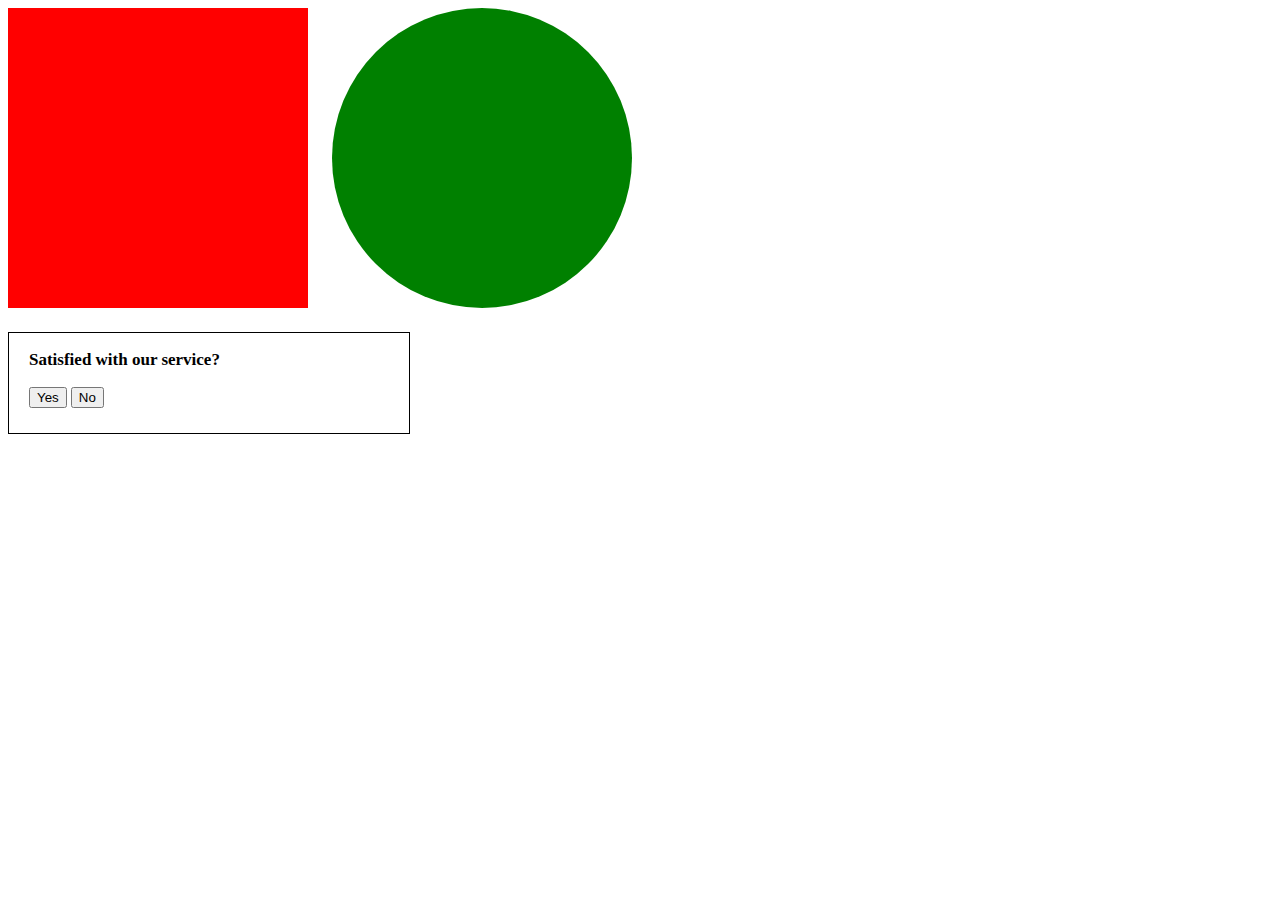
<file: hai/images/divelement.html>
<!DOCTYPE html>
<html lang="en">
<head>
    <meta charset="UTF-8">
    <meta name="viewport" content="width=device-width, initial-scale=1.0">
    <title>Document</title>
    <style>
        .red-sqr{
            width: 300px;
            height:300px;
            background-color: red;
            display: inline-block;
            margin-bottom: 20px;
        }
        .green-circle{
            width: 300px;
            height:300px;
            border-radius: 50%;
            background-color: green;
            display: inline-block;
            margin-left: 20px;
            vertical-align: top;
        }
        .outer-div{
            border: 1px solid black;
            width: 400px;
            height: 100px;
        }
        .qstn{
            font-size: 17px;
            font-weight: bold;
            display: block;
            padding-left: 20px;
            
        }
        .btnbtn{
            margin-left: 20px;
        }
    </style>
</head>
<body>
    <div class="red-sqr">
        
    </div>
    <div class="green-circle">
        
    </div>
    <div class="outer-div">
        <p class="qstn">Satisfied with our service?</p>
        <button class="btnbtn">Yes</button>
        <button >No</button>

    </div>

</body>
</html>
</file>
<file: papergrid/papergrid.css>
* {
    margin: 0;
    padding: 0;
    font-family: system-ui, -apple-system, BlinkMacSystemFont, 'Segoe UI', Roboto, Oxygen, Ubuntu, Cantarell, 'Open Sans', 'Helvetica Neue', sans-serif;
}

.announcement-bar {
    display: flex;
    background-color: black;
    width: 100%;
    height: auto;
    border-bottom: 0.8px solid rgba(81, 80, 80, 0.6);
    justify-content: center;
}

.announcement-bar a {
    text-decoration: none;
    color: white;
    padding: 10px;
    font-size: 13px;
    font-weight: 400;
    font-style: normal;
    letter-spacing: 1.1px;
    line-height: 16.9px;
}

.announcement-bar i {
    color: white;
    padding-block-start: 10px;
}

.header-navbar {
    display: grid;
    grid-template-areas: "heading navigation dumydiv icons";
    grid-template-columns: 1fr 1fr 1fr 1fr;
    height: 88.4px;
    background-color: black;
}

.heading a {
    display: flex;
    justify-content: flex-end;
    padding-top: 30px;
}

.navigation {
    display: flex;
    flex-direction: row;
    justify-content: space-evenly;
    align-items: center;
}

.navigation a {
    text-decoration: none;
    color: white;
    font-size: 15.4px;
    font-style: normal;
    font-weight: 400;
    text-align: left;
}

.icons {
    display: flex;
    direction: row;
    justify-content: start;
    align-items: center;

}

.user-profile-icons i {
    color: white;
    padding: 25px;
    font-size: larger;
}

.container-grid {
    display: grid;
    grid-template-columns: auto auto auto;
    grid-template-rows: auto auto auto;
    gap: 20px;
    margin: 50px 200px;

}

.books a {
    height: 320px;
    width: 320px;
}

.founder {
    display: flex;
    justify-content: center;
    height: 700px;
    width: 100%;
}

.phead {
    font-weight: normal;
    font-size: 35px;
    padding-left: 60px;
    padding-top: 50px;
}

.pdesc {
    font-weight: 100;
    font-size: 25px;
    padding-left: 60px;
    line-height: 60px;
}

.text button {
    height: 50px;
    width: 120px;
    background-color: black;
    color: white;
    font-size: 17px;
    border: none;
    margin-left: 60px;
    margin-top: 40px;
}

footer {
    background-color: black;
}

.first-section {
    display: block;
    color: white;
    border-bottom: 0.8px solid rgba(81, 80, 80, 0.6);
}

.ftr-elmnts {
    display: flex;
    justify-content: center;
    padding: 15px;

}

.second-section {
    background-color: black;
    
}

.second-section p {
    color: white;
    opacity: 0.3;
    padding-top: 50px;
    padding-bottom: 60px;
    padding-left: 80px;
    font-weight: 100;
    font-size: 14px;
}
</file>
<file: YoutubeClone/YoutubeClone.css>
*{
    margin: 0;
    padding: 0;
    font-family: 'Roboto', sans-serif;
}
body{
    background-color: black;
}

.nav{
    height: 80px;
    background-color: black;
    display: flex;
    align-items: center;
    position: fixed;
    width: 100%;
}

.icon{
    margin-left: 25px;
}
.icon i{
    font-size: 25px;
    color: white;
}
.image{
    margin-left: 10px;
}
.search{
    margin-left: 280px;
}
.search input{
    height: 40px;
    width: 500px;
    background-color: transparent;
    color: white;
    border: 2px solid white;
    opacity: 0.5;
    border-radius: 30px;
    padding-left: 30px;
}
.search input::placeholder{
    color: white;
    font-size: 16px;
}
.mic{
    margin-left: 20px;
}
.mic i{
    color: rgb(230, 223, 223);
    height: 40px;
    width: 40px;
    display: flex;
    justify-content: center;
    align-items: center;
    background-color: rgb(91, 85, 85);
    border-radius: 30px;
    font-size: 20px;
}
.create{
    margin-left: 250px;
}
.create i{
    color: white;
    font-size: 22px;
}
.bell{
    
    margin-left: 20px;
}
.bell i{
    color: white;
    font-size: 20px;
}
.profile{
    margin-left: 20px;
}
.profile i{
    color: rgb(255, 255, 255);
    height: 40px;
    width: 40px;
    background-color: gray;
    border-radius: 50px;
    display: flex;
    justify-content: center;
    align-items: center;
}
.header{
    position: fixed;
    
}
.main{
    display: flex;
    overflow: auto;
}
.slidebar{
    height: 100vh;
    width: 200px;
    background-color:transparent;
    padding-left: 25px;
    margin-top: 20px;
    overflow: scroll;
    margin-top: 88px;
}
.slidebar::-webkit-scrollbar{
    display: none;
}

.home a{
    color: white;
    text-decoration-line: none;
    margin-left: 35px;
}
.home i{
    color: white;
    font-size: 20px;
}
.shorts i{
    color: white;
    font-size: 20px;
}
.shorts a{
    color: white;
    text-decoration: none;
    margin-left: 35px;
}
.shorts{
    margin-top: 20px;
}
.subscription i{
    color: white;
    font-size: 20px;
}
.subscription a{
    color: white;
    text-decoration: none;
    margin-left: 35px;
}
.subscription{
    margin-top: 20px;
}
.line{
    height: 1px;
    width: auto;
    background-color: white;
    opacity: 0.4;
    margin-top: 20px;
}
.you{
    margin-top: 25px;
}
.you i{
    color: white;
    margin-left: 25px;
}
.you a{
    text-decoration: none;
    color: white;
    font-size: 20px;
}
.your-channel{
    margin-top: 20px;
}
.your-channel i{
    color: white;
    height: 15px;
    width: 15px;
    border: 2px solid white;
    
}
.your-channel a{
    color: white;
    text-decoration: none;
    margin-left: 35px;
}
.history{
    margin-top: 20px;
}
.history i{
    color: white;
}
.history a{
    color: white;
    text-decoration: none;
    margin-left: 35px;
}
.playlists{
    margin-top: 20px;
}
.playlists i{
    color: white;
}
.playlists a{
    color: white;
    text-decoration: none;
    margin-left: 35px;
}
.yourvedios{
    margin-top: 20px;
}
.yourvedios i{
    color: white;
    height: 15px;
    width: 15px;
    border: 2px solid white;
}
.yourvedios a{
    color: white;
    text-decoration: none;
    margin-left: 35px;
}
.watchlater{
    margin-top: 20px;
}
.watchlater i{
    color: white;
}
.watchlater a{
    color: white;
    text-decoration: none;
    margin-left: 35px;
}
.likedvedios{
    margin-top: 20px;
}
.likedvedios i{
    color: white;
}
.likedvedios a{
    color: white;
    text-decoration: none;
    margin-left: 35px;
}
h5{
    color: white;
    margin-top: 15px;
    font-size: 17px;
}
.subscribed{
    margin-top: 20px;
}
.subscribed i{
    color: white;
}
.subscribed a{
    color: white;
    text-decoration: none;
    margin-left: 35px;
}
.trending{
    margin-top: 20px;
}
.trending i{
    color: white;
}
.trending a{
    color: white;
    text-decoration: none;
    margin-left: 35px;
}
.shopping{
    margin-top: 20px;
}
.shopping i{
    color: white;
}
.shopping a{
    color: white;
    text-decoration: none;
    margin-left: 35px;
}
.music{
    margin-top: 20px;
}
.music i{
    color: white;
}
.music a{
    color: white;
    text-decoration: none;
    margin-left: 35px;
}
.films{
    margin-top: 20px;
}
.films i{
    color: white;
}
.films a{
    color: white;
    text-decoration: none;
    margin-left: 35px;
}
.live{
    margin-top: 20px;
}
.live i{
    color: white;
}
.live a{
    color: white;
    text-decoration: none;
    margin-left: 35px;
}
.gaming , .news,.sport{
    margin-top: 20px;
}
.gaming i , .news i, .sport i{
    color: white;
}
.gaming a , .news a, .sport a{
    color: white;
    text-decoration: none;
    margin-left: 35px;
}
.setting{
    margin-top: 20px;
}
.setting i{
    color: white;
    font-size: 20px;
}
.setting a{
    color: white;
    text-decoration: none;
    margin-left: 35px;
}
.desc{
    margin-top: 20px;
}
.desc p{
    color: rgba(241, 249, 250, 0.671);
    font-size: 13px;
    line-height: 20px;
    font-weight: lighter;
    margin-bottom: 16px;
}
.copyright{
    color: white;
    opacity: 0.5;
}

.filters{
    position: fixed;
    width: 100%;
    height: 60px;
    background:black;
    padding: 0 20px;
    display: flex;
    align-items: center;
    overflow-x: scroll;
    overflow-y: hidden;
    margin-top: 75px;
    margin-left: 27px;
}
.filters::-webkit-scrollbar{
    display: none;
}
.filters button{
    flex: 0 0 auto;
    padding: 10px 20px;
    border-radius: 50px;
    background-color: rgb(56, 50, 50);
    border:none;	
    text-transform: capitalize;
    margin-right: 10px;
    color: white;
    font-size: 15px;
    cursor: pointer;
}
.grid-container{
    display: grid;
    grid-template-columns: auto auto auto;
    column-gap: 2px;
    row-gap: 3px;
    padding: 5px;
    margin-top: 135px;
    margin-left: 40px;
}

.descri{
    display: flex;
}

.box iframe{
    border-top-left-radius: 10px;
    border-radius: 10px;
    width: 400px;
    height: 250px;
}
.profile-two{
    background-color: transparent;
    display: flex;
    align-content: center;
    width: 40px;
}
.profile-two img{
    border-radius: 50%;
    padding-top: 10px;
}
.description{
    color: white;
    padding: 10px;
    max-width: 380px;
    line-height: 30px;
    font-weight: normal;
    font-size: 16px;
}
.channel-name{
    font-size: 14px;
    font-weight: 100;
    opacity: 0.8;
}
.views-time{
    font-weight: 100;
    font-size: 13px;
    opacity: 0.8;
}
</file>
<file: BookMyShow/BookMyShow.css>
*{
    margin:0;
    padding: 0;
}
body{
    font-family: serif;
}
.header{
    width: 100%;
    height: 77px;
    background-color: rgba(241, 239, 239, 0.775);
    display: flex;
    align-items: center;
}
.input-box{
    display: flex;
}
.bkmysho-logo{
    background-image: url(bklogo.png);
    width: 140px;
    height: 95px;
    background-size: cover;
    margin-top: -19px;
    margin-left: 86px;
}
.search-bar{
    width: 600px;
    height: 30px;
    border: none;
    border-top-right-radius: 5px;
    border-bottom-right-radius: 5px;
    }
.input-box i{
    width: 28px;
    height: 25px;
    text-align: center;
    background-color: white;
    padding-top: 5px;
    padding-left: 10px;
    border-top-left-radius: 5px;
    border-bottom-left-radius: 5px;   
}
.location{
    padding-left: 300px;
}
.location p{
    font-size: 17px;
}
.sign-btn{
    padding-left: 40px;
}
.sign-btn button{
    background-color: red;
    width: 70px;
    height: 25px;
    color: white;
    text-align: center;
    border: none;
    border-radius: 5px;
}
.menu-icon{
    padding-left: 40px;
    font-size: 21px;
    padding-top: 3px;
}
.main-panel {
    width: 100%;
    height: 40px;
    background-color: rgba(213, 212, 212, 0.844);
    display: flex;
    align-items: center;
    border: 1px solid rgb(214, 209, 209)
}
.panel-one {
    width: 50%;
    margin-left: 100px;
}
.panel-one a{
    padding-left: 10px;
}
.panel-two{
    width: 50%;
    text-align: end;
    margin-right: 55px;
}
.panel-two a{
    padding-right: 10px;
    font-size: 13px;
    color: rgb(70, 63, 63 / 85%);
}
.movies {
    width: 100%;
    height: 60px;
    background-color: rgba(213, 212, 212, 0.844);
    display: flex;
    align-items: end;
}
.movies h2 {

    margin-left: 108px;
}

.movies p {
    margin-left: 1175px;
    color: blue;
}
.box {
    width: 100%;
    height: 470px;
    background-color: rgba(213, 212, 212, 0.844);
    display: flex;
    border: 1px solid rgb(218, 208, 208);
}

.inner-box1 {
    width: 242px;
    height: 450px;
    background-color: rgba(213, 212, 212, 0.844);
    margin-left: 111px;
    margin-top: 10px;
}

.img-box img {
    width: 242px;
    height: 400px;
    border-radius: 10px;

}
.msg1 p {
    color: rgb(70 63 63 / 85%);

}

.footer1 {
    background-color: rgb(49, 48, 53);
    color: rgb(255, 255, 255);
    font-size: 16px;
    width: 100%;
    height: 80px;
    display: flex;
    align-items: center;
    justify-content: space-evenly;
    color: white;
    font-size: 15px;
}

.msg2 {
    font-weight: bold;
    font-size: 19px;
}

.last-button button {
    width: 150px;
    height: 45px;
    background-color: red;
    color: white;
    border-radius: 5px;
    border: none;
}

.footer2 {
    width: 100%;
    height: 100px;
    background-color: rgb(153, 153, 153);
    display: flex;
    align-items: center;
    justify-content: space-evenly;
}

.symbol {
    font-size: 12px;
    text-align: center;
    color: rgba(66, 63, 63, 0.85);


}

.symbol i {
    font-size: 30px;
}

.footer3 {
    width: 100%;
    height: 100px;
    background-color: rgb(70 71 80);
    display: flex;
    align-items: center;
    justify-content: space-evenly;

}

.arrow1 {
    width: 500px;
    height: 1px;
    background-color: white;

}

.final-logo img {
    width: 170px;
    height: 70px;
    border-radius: 20px;
}

.arrow2 {
    width: 500px;
    height: 1px;
    background-color: white;
}
</file>
<file: hai/text.css>
.vedio-title{
    font-family: Arial;
    font-size: 24px;
    font-weight: bold;
    font-style: italic;
    width: 380px;
    line-height: 27px;
    margin-bottom: 8px;
}
.vedio-stats{
    margin-top: 0;
    font-family: Arial;
    font-size: 14px;
}
.vedio-author{
    font-family: Arial;
    font-size: 14px;
    color: rgb(96,96,96);
    margin-top: 0;
    margin-bottom: 20px;
}
.vedo-descr{
    font-family: Arial;
    font-size: 14px;
    color: rgb(96,96,96);
    width: 280px;
    line-height: 24px;
    margin-top: 0;

}
.apple-text{
    background-color: rgb(185, 42, 42);
    margin-bottom: 50px;
    font-size: 14px;
    color: white;
    padding-top: 20px;
    padding-bottom: 20px;
    text-align: center;
}
.span-example{
    cursor: pointer;
}
.span-example:hover{
    text-decoration: underline;
}
</file>
